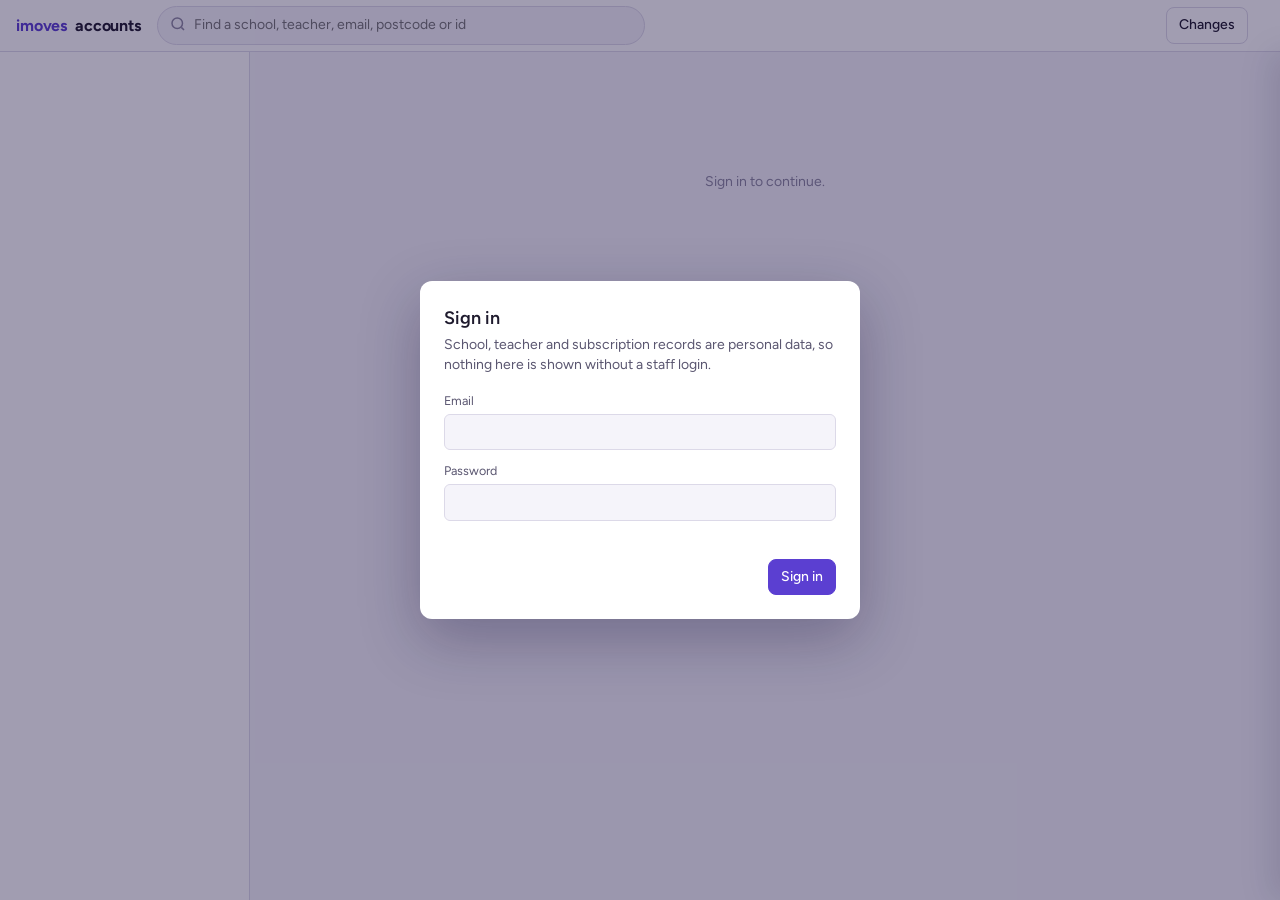
<file: accounts/index.html>
<!doctype html>
<html lang="en-GB">
<head>
<meta charset="utf-8">
<meta name="viewport" content="width=device-width, initial-scale=1">
<title>imoves accounts</title>
<!-- accounts PoC page v0.2 -->
<link rel="preconnect" href="https://fonts.googleapis.com">
<link href="https://fonts.googleapis.com/css2?family=Figtree:ital,wght@0,400;0,500;0,600;0,700;1,400&display=swap" rel="stylesheet">
<style>
:root {
  --bg: #f5f4fa; --surface: #ffffff; --surface-2: #eeedf5; --ink: #1f1b2e; --ink-2: #5a5670; --ink-3: #8c88a0;
  --line: #dcd9e8; --line-2: #ebe9f3; --accent: #5b3fd1; --accent-ink: #ffffff; --accent-soft: #ece7fb;
  --live: #1e8e5a; --live-soft: #e3f4ea; --hidden: #8c88a0; --hidden-soft: #ededf1; --pending: #c47a12; --pending-soft: #fbefd9;
  --danger: #b42a3a; --danger-soft: #fbe5e8; --info: #1f6fb2; --info-soft: #e3eefa; --radius: 8px; --nav-w: 250px;
  font-family: 'Figtree', system-ui, sans-serif; font-size: 14px; line-height: 1.45; color: var(--ink);
  font-feature-settings: 'tnum' 1;
}
@media (prefers-color-scheme: dark) { :root:not([data-theme="light"]) {
  --bg: #16141f; --surface: #1f1c2b; --surface-2: #272336; --ink: #ecebf3; --ink-2: #b7b3c8; --ink-3: #847f9a;
  --line: #342f48; --line-2: #2a2639; --accent: #9c86f0; --accent-ink: #16141f; --accent-soft: #2d2747;
  --live: #4dc48a; --live-soft: #173426; --hidden: #847f9a; --hidden-soft: #2a2639; --pending: #e4a43c; --pending-soft: #3d2d14;
  --danger: #e8707d; --danger-soft: #3b1b21; --info: #6ea8e6; --info-soft: #1b2c40;
}}
:root[data-theme="dark"] {
  --bg: #16141f; --surface: #1f1c2b; --surface-2: #272336; --ink: #ecebf3; --ink-2: #b7b3c8; --ink-3: #847f9a;
  --line: #342f48; --line-2: #2a2639; --accent: #9c86f0; --accent-ink: #16141f; --accent-soft: #2d2747;
  --live: #4dc48a; --live-soft: #173426; --hidden: #847f9a; --hidden-soft: #2a2639; --pending: #e4a43c; --pending-soft: #3d2d14;
  --danger: #e8707d; --danger-soft: #3b1b21; --info: #6ea8e6; --info-soft: #1b2c40;
}
* { box-sizing: border-box; }
[hidden] { display: none !important; }
html, body { margin: 0; height: 100%; background: var(--bg); color: var(--ink); }
body { display: grid; grid-template-rows: 52px 1fr; height: 100vh; overflow: hidden; }
button, input, select, textarea { font: inherit; color: inherit; }
a { color: var(--accent); }
h1, h2, h3, h4 { margin: 0; font-weight: 600; }
.muted { color: var(--ink-3); }
.small { font-size: 12.5px; }
.right { text-align: right; }
.nowrap { white-space: nowrap; }

header { display: flex; align-items: center; gap: 16px; padding: 0 16px; background: var(--surface); border-bottom: 1px solid var(--line); }
header .brand { font-weight: 700; font-size: 16px; letter-spacing: -0.01em; display: flex; align-items: center; gap: 8px; }
header .brand span { color: var(--accent); }
header .search { flex: 1; max-width: 560px; position: relative; }
header .search input { width: 100%; padding: 8px 12px 8px 36px; border: 1px solid var(--line); border-radius: 999px; background: var(--bg); }
header .search svg { position: absolute; left: 12px; top: 9px; width: 18px; height: 18px; color: var(--ink-3); }
header .search .results { position: absolute; top: 40px; left: 0; right: 0; background: var(--surface); border: 1px solid var(--line); border-radius: var(--radius); box-shadow: 0 10px 30px rgba(20,10,60,.15); max-height: 460px; overflow: auto; z-index: 30; display: none; }
header .search .results.open { display: block; }
header .search .results button { display: flex; gap: 10px; align-items: center; width: 100%; text-align: left; padding: 8px 12px; border: 0; background: none; cursor: pointer; }
header .search .results button:hover, header .search .results button:focus { background: var(--accent-soft); outline: none; }
header .search .results .kind { font-size: 11px; color: var(--ink-3); width: 46px; flex: none; text-transform: uppercase; letter-spacing: .04em; }
header .search .results .t { flex: 1; min-width: 0; overflow: hidden; text-overflow: ellipsis; white-space: nowrap; }
header .search .results .t span { color: var(--ink-3); font-size: 12.5px; }
header .search .results .hd { padding: 8px 12px 2px; font-size: 11px; color: var(--ink-3); text-transform: uppercase; letter-spacing: .04em; }
header .spacer { flex: 1; }
header .who { font-size: 13px; color: var(--ink-2); }

.btn { display: inline-flex; align-items: center; gap: 6px; padding: 7px 12px; border-radius: var(--radius); border: 1px solid var(--line); background: var(--surface); cursor: pointer; font-weight: 500; white-space: nowrap; }
.btn:hover { background: var(--surface-2); }
.btn:focus-visible { outline: 2px solid var(--accent); outline-offset: 2px; }
.btn.primary { background: var(--accent); color: var(--accent-ink); border-color: var(--accent); }
.btn.primary:hover { filter: brightness(1.08); }
.btn:disabled { opacity: .45; cursor: default; filter: none; }
.btn.danger { color: var(--danger); }
.btn.quiet { border-color: transparent; background: none; }
.btn.quiet:hover { background: var(--surface-2); }
.btn.sm { padding: 4px 9px; font-size: 12.5px; }
.pill { display: inline-flex; align-items: center; gap: 5px; padding: 2px 8px; border-radius: 999px; font-size: 12px; font-weight: 600; white-space: nowrap; }
.pill.live { background: var(--live-soft); color: var(--live); }
.pill.hidden { background: var(--hidden-soft); color: var(--hidden); }
.pill.pending { background: var(--pending-soft); color: var(--pending); }
.pill.new, .pill.accent { background: var(--accent-soft); color: var(--accent); }
.pill.danger { background: var(--danger-soft); color: var(--danger); }
.pill.info { background: var(--info-soft); color: var(--info); }
.pill .dot { width: 7px; height: 7px; border-radius: 50%; background: currentColor; }

main { display: grid; grid-template-columns: var(--nav-w) 1fr; min-height: 0; }
nav { background: var(--surface); border-right: 1px solid var(--line); min-height: 0; overflow: auto; padding: 10px 8px 24px; }
nav .sec { padding: 12px 8px 4px; font-size: 11px; color: var(--ink-3); text-transform: uppercase; letter-spacing: .05em; }
nav button.item { width: 100%; text-align: left; border: 0; background: none; padding: 7px 10px; border-radius: 6px; cursor: pointer; display: flex; gap: 8px; align-items: center; font-weight: 500; }
nav button.item:hover { background: var(--surface-2); }
nav button.item.active { background: var(--accent-soft); color: var(--accent); font-weight: 600; }
nav button.item .count { margin-left: auto; color: var(--ink-3); font-size: 12px; font-weight: 500; }
nav button.item.active .count { color: var(--accent); }
nav button.item svg { width: 16px; height: 16px; flex: none; color: var(--ink-3); }
nav button.item.active svg { color: var(--accent); }

section.page { overflow: auto; padding: 0 0 80px; }
.crumbs { position: sticky; top: 0; z-index: 5; background: var(--bg); padding: 12px 24px 8px; display: flex; align-items: center; gap: 6px; font-size: 13px; color: var(--ink-2); flex-wrap: wrap; }
.crumbs button { border: 0; background: none; padding: 2px 4px; cursor: pointer; color: var(--accent); font-weight: 500; }
.crumbs .sep { color: var(--ink-3); }
.crumbs .cur { font-weight: 600; color: var(--ink); }
.phead { position: sticky; top: 38px; z-index: 5; background: var(--bg); padding: 4px 24px 12px; display: flex; align-items: center; gap: 10px; border-bottom: 1px solid var(--line); flex-wrap: wrap; }
.phead h1 { font-size: 20px; letter-spacing: -0.01em; min-width: 0; overflow: hidden; text-overflow: ellipsis; white-space: nowrap; }
.phead .id { color: var(--ink-3); font-weight: 400; font-size: 14px; margin-left: 8px; }
.phead .spacer { flex: 1; }
.panel { background: var(--surface); border: 1px solid var(--line); border-radius: 10px; margin: 16px 24px 0; }
.panel > h3 { padding: 12px 16px 0; font-size: 14px; display: flex; align-items: center; gap: 10px; }
.panel > h3 .spacer { flex: 1; }
.panel .body { padding: 12px 16px 16px; }
.panel .body.tight { padding: 4px 0 8px; }
.grid { display: grid; grid-template-columns: repeat(auto-fit, minmax(220px, 1fr)); gap: 12px 20px; }
.grid .span { grid-column: 1 / -1; }
.field label { display: block; font-size: 12.5px; color: var(--ink-2); margin-bottom: 4px; }
.field input[type=text], .field input[type=number], .field input[type=date], .field input[type=email], .field input[type=password], .field select, .field textarea { width: 100%; padding: 7px 10px; border: 1px solid var(--line); border-radius: 6px; background: var(--bg); }
.field textarea { min-height: 72px; resize: vertical; }
.field input:focus, .field select:focus, .field textarea:focus { outline: 2px solid var(--accent); outline-offset: -1px; border-color: transparent; }
.field.dirty label::after { content: ' • unsaved'; color: var(--pending); }
.field .ro { padding: 7px 0; color: var(--ink); }
.check { display: inline-flex; align-items: center; gap: 6px; margin: 4px 14px 4px 0; cursor: pointer; }
.check input { width: 15px; height: 15px; accent-color: var(--accent); }
.help { font-size: 12px; color: var(--ink-3); margin-top: 4px; }

table.list { width: 100%; border-collapse: collapse; font-size: 13.5px; }
table.list th { text-align: left; font-size: 11.5px; color: var(--ink-3); font-weight: 600; text-transform: uppercase; letter-spacing: .04em; padding: 8px 10px; border-bottom: 1px solid var(--line); white-space: nowrap; }
table.list td { padding: 8px 10px; border-bottom: 1px solid var(--line-2); vertical-align: middle; }
table.list tr:last-child td { border-bottom: 0; }
table.list tr.click { cursor: pointer; }
table.list tr.click:hover td { background: var(--surface-2); }
table.list td .sub { font-size: 12px; color: var(--ink-3); }
table.list .acts { display: flex; gap: 4px; justify-content: flex-end; flex-wrap: wrap; }
table.list td.num, table.list th.num { text-align: right; }
.empty { padding: 24px 12px; color: var(--ink-3); text-align: center; }

.cards { display: grid; grid-template-columns: repeat(auto-fit, minmax(260px, 1fr)); gap: 16px; margin: 16px 24px 0; }
.card { background: var(--surface); border: 1px solid var(--line); border-radius: 10px; padding: 14px 16px; display: flex; flex-direction: column; gap: 6px; cursor: pointer; }
.card:hover { border-color: var(--accent); }
.card .n { font-size: 28px; font-weight: 700; letter-spacing: -0.02em; line-height: 1.1; }
.card .l { font-weight: 600; }
.card .d { font-size: 12.5px; color: var(--ink-3); }
.card.warn .n { color: var(--pending); }
.card.bad .n { color: var(--danger); }
.card.good .n { color: var(--live); }
.stats { display: grid; grid-template-columns: repeat(auto-fit, minmax(140px, 1fr)); gap: 12px; }
.stat .v { font-size: 20px; font-weight: 700; letter-spacing: -0.02em; }
.stat .k { font-size: 12px; color: var(--ink-3); }

.listtools { display: flex; gap: 8px; align-items: center; padding: 12px 24px 0; flex-wrap: wrap; }
.listtools input[type=search], .listtools select { padding: 7px 10px; border: 1px solid var(--line); border-radius: 6px; background: var(--surface); }
.listtools input[type=search] { min-width: 280px; }
.listtools .spacer { flex: 1; }

.note { padding: 10px 0; border-bottom: 1px solid var(--line-2); }
.note:last-child { border-bottom: 0; }
.note .top { display: flex; gap: 8px; align-items: baseline; font-size: 12.5px; color: var(--ink-3); flex-wrap: wrap; }
.note .top b { color: var(--ink); }
.note .body { margin-top: 3px; white-space: pre-wrap; }
.note .fu { margin-top: 5px; display: flex; gap: 8px; align-items: center; flex-wrap: wrap; font-size: 12.5px; }

.tabs { position: sticky; top: 0; z-index: 4; display: flex; gap: 2px; padding: 14px 24px 0; margin-top: 4px; background: var(--bg); border-bottom: 1px solid var(--line); overflow-x: auto; }
.tabs button { border: 0; background: none; padding: 8px 14px 10px; cursor: pointer; font-weight: 500; color: var(--ink-2); border-bottom: 2px solid transparent; margin-bottom: -1px; display: inline-flex; gap: 7px; align-items: center; white-space: nowrap; border-radius: 6px 6px 0 0; }
.tabs button:hover { background: var(--surface-2); color: var(--ink); }
.tabs button.active { color: var(--accent); border-bottom-color: var(--accent); font-weight: 600; }
.tabs button:focus-visible { outline: 2px solid var(--accent); outline-offset: -2px; }
.tabs button .n { font-size: 11.5px; font-weight: 600; background: var(--surface-2); color: var(--ink-2); border-radius: 999px; padding: 1px 7px; }
.tabs button.active .n { background: var(--accent-soft); color: var(--accent); }
.pane > .panel:first-child { margin-top: 16px; }

.drawer { position: fixed; top: 52px; right: 0; bottom: 0; width: 440px; max-width: 100%; background: var(--surface); border-left: 1px solid var(--line); box-shadow: -10px 0 30px rgba(20,10,60,.12); transform: translateX(100%); transition: transform .2s; z-index: 20; display: grid; grid-template-rows: auto 1fr; }
.drawer.open { transform: none; }
@media (prefers-reduced-motion: reduce) { .drawer { transition: none; } }
.drawer .head { display: flex; align-items: center; gap: 10px; padding: 14px 16px; border-bottom: 1px solid var(--line); }
.drawer .head h2 { font-size: 15px; flex: 1; }
.drawer .items { overflow: auto; padding: 8px 16px 24px; }
.change { padding: 10px 0; border-bottom: 1px solid var(--line-2); font-size: 13px; }
.change .top { display: flex; gap: 8px; align-items: baseline; }
.change .top .when { color: var(--ink-3); font-size: 12px; margin-left: auto; white-space: nowrap; }
.change .what { color: var(--ink-2); margin-top: 2px; }
.change .diff { margin-top: 4px; font-size: 12.5px; }
.change .diff div { display: flex; gap: 6px; }
.change .diff .k { color: var(--ink-3); min-width: 120px; }
.change .diff .o { color: var(--danger); text-decoration: line-through; }
.change .diff .n { color: var(--live); }

.modal { position: fixed; inset: 0; background: rgba(20,10,60,.4); display: none; place-items: center; z-index: 40; padding: 16px; }
.modal.open { display: grid; }
.modal .box { background: var(--surface); border-radius: 12px; width: min(680px, 100%); max-height: 92vh; display: grid; grid-template-rows: auto 1fr auto; overflow: hidden; box-shadow: 0 20px 60px rgba(20,10,60,.3); }
.modal .box.narrow { width: min(440px, 100%); }
.modal .mhead { padding: 14px 18px; border-bottom: 1px solid var(--line); display: flex; align-items: center; gap: 10px; }
.modal .mhead h2 { font-size: 16px; flex: 1; }
.modal .mbody { overflow: auto; padding: 14px 18px; }
.modal .mfoot { padding: 12px 18px; border-top: 1px solid var(--line); display: flex; gap: 8px; justify-content: flex-end; align-items: center; }
.modal .mfoot .err { color: var(--danger); font-size: 12.5px; margin-right: auto; }
.pick { display: flex; gap: 12px; align-items: center; width: 100%; text-align: left; padding: 8px; border: 0; background: none; border-radius: 8px; cursor: pointer; }
.pick:hover, .pick:focus { background: var(--accent-soft); outline: none; }
.pick .meta { min-width: 0; flex: 1; }
.pick .meta b { display: block; overflow: hidden; text-overflow: ellipsis; white-space: nowrap; }
.pick .meta span { font-size: 12px; color: var(--ink-3); }

#toast { position: fixed; left: 50%; bottom: 24px; transform: translateX(-50%) translateY(20px); background: var(--ink); color: var(--bg); padding: 9px 16px; border-radius: 999px; font-size: 13px; opacity: 0; transition: opacity .15s, transform .15s; z-index: 50; pointer-events: none; }
#toast.show { opacity: 1; transform: translateX(-50%); }
#toast.err { background: var(--danger); color: #fff; }

#login .box { padding: 24px; display: block; }
#login h2 { font-size: 18px; margin-bottom: 4px; }
#login p { color: var(--ink-2); margin: 0 0 16px; }
#login .field { margin-bottom: 12px; }

@media (max-width: 900px) {
  main { grid-template-columns: 1fr; grid-template-rows: auto 1fr; }
  nav { border-right: 0; border-bottom: 1px solid var(--line); max-height: 40vh; }
  :root { --nav-w: 100%; }
  .phead { top: 0; }
  .crumbs { position: static; }
}
</style>
</head>
<body>
<header>
  <div class="brand"><span>imoves</span> accounts</div>
  <div class="search">
    <svg viewBox="0 0 24 24" fill="none" stroke="currentColor" stroke-width="2"><circle cx="11" cy="11" r="7"/><path d="m20 20-3.5-3.5"/></svg>
    <input id="q" type="search" placeholder="Find a school, teacher, email, postcode or id" autocomplete="off" aria-label="Find a school or user">
    <div class="results" id="qres" role="listbox"></div>
  </div>
  <div class="spacer"></div>
  <button class="btn" id="changesBtn">Changes <span class="pill pending" id="pendingCount" hidden>0</span></button>
  <span class="who" id="who"></span>
  <button class="btn quiet sm" id="signout" hidden>Sign out</button>
</header>

<main>
  <nav id="nav"></nav>
  <section class="page" id="page"><div class="empty" style="padding-top:120px">Sign in to continue.</div></section>
</main>

<aside class="drawer" id="drawer" aria-label="Recent changes">
  <div class="head"><h2>Recent changes</h2><span class="small muted" id="drawerNote"></span><button class="btn quiet sm" id="drawerClose">Close</button></div>
  <div class="items" id="changes"></div>
</aside>

<div class="modal" id="form" role="dialog" aria-modal="true">
  <div class="box">
    <div class="mhead"><h2 id="formTitle"></h2><button class="btn quiet sm" data-close>Close</button></div>
    <div class="mbody" id="formBody"></div>
    <div class="mfoot"><span class="err" id="formErr"></span><button class="btn" data-close>Cancel</button><button class="btn primary" id="formOk">Save</button></div>
  </div>
</div>

<div class="modal" id="picker" role="dialog" aria-modal="true">
  <div class="box narrow">
    <div class="mhead"><h2 id="pickerTitle">Choose</h2><button class="btn quiet sm" data-close>Close</button></div>
    <div class="mbody" style="padding-top:10px"><input id="pickerQ" type="search" placeholder="Search" autocomplete="off" style="width:100%;padding:7px 10px;border:1px solid var(--line);border-radius:6px;background:var(--bg);margin-bottom:8px"><div id="pickerBody"></div></div>
    <div class="mfoot"><span class="small muted" id="pickerCount" style="margin-right:auto"></span></div>
  </div>
</div>

<div class="modal" id="login" role="dialog" aria-modal="true">
  <div class="box narrow">
    <h2>Sign in</h2>
    <p>School, teacher and subscription records are personal data, so nothing here is shown without a staff login.</p>
    <div class="field"><label>Email</label><input type="text" id="loginEmail" autocomplete="username"></div>
    <div class="field"><label>Password</label><input type="password" id="loginPass" autocomplete="current-password"></div>
    <div class="help" id="loginErr" style="color:var(--danger);min-height:18px"></div>
    <div style="display:flex;gap:8px;justify-content:flex-end;margin-top:8px"><button class="btn primary" id="loginGo">Sign in</button></div>
  </div>
</div>

<div id="toast" role="status"></div>

<script>
// ------------------------------------------------------------------------------------------
// Configuration: the imoves-poc Supabase project. The publishable key alone cannot read any
// of the account tables (RLS allows signed-in staff only); a staff JWT is added on sign-in.
// ------------------------------------------------------------------------------------------
const CONFIG = { url: 'https://oscnzixjjganyzjppqqb.supabase.co', anonKey: 'sb_publishable_5XkVClKKeE1nbm1lRAqB5w_TAgaRNVE', restPath: '/rest/v1', authPath: '/auth/v1' };
{
  const p = new URLSearchParams(location.search);
  let dev = null; try { dev = p.get('api') || localStorage.getItem('acc.devApi'); } catch (e) {}
  if (dev) {
    CONFIG.url = dev; CONFIG.anonKey = ''; CONFIG.restPath = '';
    try { localStorage.setItem('acc.devApi', dev); CONFIG.devToken = p.get('token') || localStorage.getItem('acc.devToken') || ''; if (p.get('token')) localStorage.setItem('acc.devToken', p.get('token')); } catch (e) { CONFIG.devToken = p.get('token') || ''; }
  }
}
const VAT = 0.2;
const AGES = ['4-5', '5-6', '6-7', '7-8', '8-9', '9-10', '10-11'];
const ROLES = ['Head Teacher', 'Assistant Head Teacher', 'Deputy Head Teacher', 'PE Lead', 'Teacher', 'Teaching Assistant', 'KS1 Coordinator', 'KS2 Coordinator', 'Literacy Coordinator', 'Maths Coordinator', 'Office / Admin', 'Other'];
const PURPOSES = ['Sales Opportunity', 'Hot Lead', 'Account Setup', 'Low Usage', 'Nurture', 'Renewal Due', 'Potential Ambassador', 'Chase Renewal Details'];
const CANCEL_REASONS = ['Availability of budget', 'Value for money', 'Quality of resources', 'Variety or resources', 'Usability of the platform', 'Not being used', 'Using a competitor product', 'Something else'];
const ICONS = {
  today: '<svg viewBox="0 0 24 24" fill="none" stroke="currentColor" stroke-width="2"><rect x="3" y="5" width="18" height="16" rx="2"/><path d="M3 10h18M8 3v4M16 3v4"/></svg>',
  school: '<svg viewBox="0 0 24 24" fill="none" stroke="currentColor" stroke-width="2"><path d="M3 21h18M5 21V10l7-5 7 5v11M9 21v-6h6v6"/></svg>',
  user: '<svg viewBox="0 0 24 24" fill="none" stroke="currentColor" stroke-width="2"><circle cx="12" cy="8" r="4"/><path d="M4 21a8 8 0 0 1 16 0"/></svg>',
  sub: '<svg viewBox="0 0 24 24" fill="none" stroke="currentColor" stroke-width="2"><rect x="3" y="6" width="18" height="12" rx="2"/><path d="M3 10h18"/></svg>',
  pkg: '<svg viewBox="0 0 24 24" fill="none" stroke="currentColor" stroke-width="2"><path d="M12 3 3 7.5 12 12l9-4.5zM3 7.5V16l9 4.5 9-4.5V7.5M12 12v8.5"/></svg>',
  note: '<svg viewBox="0 0 24 24" fill="none" stroke="currentColor" stroke-width="2"><path d="M5 4h14v16H5zM8 9h8M8 13h6"/></svg>',
};

// ------------------------------------------------------------------------------------------
// Data access: PostgREST through the Supabase REST gateway. Every call carries the staff JWT.
// ------------------------------------------------------------------------------------------
const session = { token: null, email: null };
function headers() {
  const h = { 'Content-Type': 'application/json' };
  if (CONFIG.anonKey) h.apikey = CONFIG.anonKey;
  const t = session.token || CONFIG.devToken || '';
  if (t) h.Authorization = `Bearer ${t}`;
  return h;
}
async function api(method, path, body, prefer) {
  const h = headers();
  if (prefer) h.Prefer = prefer;
  const r = await fetch(`${CONFIG.url}${CONFIG.restPath}/${path}`, { method, headers: h, body: body === undefined ? undefined : JSON.stringify(body) });
  if (!r.ok) {
    let msg = `${r.status}`;
    try { const j = await r.json(); msg = j.message || j.hint || j.error_description || JSON.stringify(j); } catch (e) {}
    if (r.status === 401 || /JWT expired/i.test(msg)) { session.token = null; renderWho(); $('#login').classList.add('open'); }
    throw new Error(msg);
  }
  if (r.status === 204) return null;
  const text = await r.text();
  return text ? JSON.parse(text) : null;
}
const get = path => api('GET', path);
async function count(path) {
  const h = { ...headers(), Prefer: 'count=exact', Range: '0-0', 'Range-Unit': 'items' };
  const r = await fetch(`${CONFIG.url}${CONFIG.restPath}/${path}`, { headers: h });
  if (!r.ok && r.status !== 206) return null;
  const cr = r.headers.get('content-range') || '';
  const m = cr.match(/\/(\d+)/); return m ? Number(m[1]) : null;
}
const insert = (table, row) => api('POST', table, row, 'return=representation').then(r => r[0]);
const update = (table, id, patch) => api('PATCH', `${table}?id=eq.${id}`, patch, 'return=representation').then(r => r[0]);
const rpc = (fn, args) => api('POST', `rpc/${fn}`, args);
const enc = encodeURIComponent;
const like = q => `*${q.replace(/[%*,()]/g, ' ').trim()}*`;

const $ = (sel, root = document) => root.querySelector(sel);
const $$ = (sel, root = document) => [...root.querySelectorAll(sel)];
const esc = s => String(s ?? '').replace(/[&<>"']/g, c => ({ '&': '&amp;', '<': '&lt;', '>': '&gt;', '"': '&quot;', "'": '&#39;' }[c]));
const pad2 = n => String(n).padStart(2, '0');
const isoLocal = d => `${d.getFullYear()}-${pad2(d.getMonth() + 1)}-${pad2(d.getDate())}`;   // never via toISOString (UTC shifts the date in BST)
const today = () => isoLocal(new Date());
const fmtD = v => v ? new Date(v + (v.length === 10 ? 'T00:00:00' : '')).toLocaleDateString('en-GB', { day: 'numeric', month: 'short', year: 'numeric' }) : '';
const fmtDT = v => v ? new Date(v).toLocaleString('en-GB', { day: 'numeric', month: 'short', year: 'numeric', hour: '2-digit', minute: '2-digit' }) : '';
const ago = v => { if (!v) return 'never'; const d = Math.round((Date.now() - new Date(v)) / 86400000); return d <= 0 ? 'today' : d === 1 ? 'yesterday' : d < 60 ? `${d} days ago` : d < 730 ? `${Math.round(d / 30)} months ago` : `${Math.round(d / 365)} years ago`; };
const gbp = v => (v === null || v === undefined || v === '') ? '' : new Intl.NumberFormat('en-GB', { style: 'currency', currency: 'GBP' }).format(v);
const addDays = (iso, n) => { const d = new Date(iso + 'T00:00:00'); d.setDate(d.getDate() + n); return isoLocal(d); };
const addMonths = (iso, n) => { const d = new Date(iso + 'T00:00:00'); d.setMonth(d.getMonth() + n); return isoLocal(d); };
const name = u => [u.first_name, u.last_name].filter(Boolean).join(' ') || u.email || `User ${u.id}`;
let toastTimer;
function toast(msg, err) { const t = $('#toast'); t.textContent = msg; t.className = 'show' + (err ? ' err' : ''); clearTimeout(toastTimer); toastTimer = setTimeout(() => t.className = '', err ? 5000 : 2200); }
function explainError(e) { const m = e.message || String(e); if (/JWT|jwt|permission denied|row-level security|401|403/.test(m)) return 'Your sign-in has expired. Sign in again and retry.'; return m; }

// ------------------------------------------------------------------------------------------
// Auth
// ------------------------------------------------------------------------------------------
function decodeJwt(t) { try { return JSON.parse(atob(t.split('.')[1].replace(/-/g, '+').replace(/_/g, '/'))); } catch (e) { return null; } }
function signedIn() { return !!(session.token || CONFIG.devToken); }
function renderWho() {
  const who = $('#who');
  if (session.token) { who.textContent = session.email; $('#signout').hidden = false; }
  else if (CONFIG.devToken) { const c = decodeJwt(CONFIG.devToken); who.textContent = (c && c.email ? c.email : 'local') + ' (dev)'; $('#signout').hidden = true; }
  else { who.textContent = ''; $('#signout').hidden = true; }
}
async function restoreSession() {
  try {
    const raw = localStorage.getItem('acc.session'); if (!raw) return;
    const s = JSON.parse(raw); const c = decodeJwt(s.token);
    if (c && c.exp * 1000 > Date.now() + 60000) { session.token = s.token; session.email = s.email; }
    else if (s.refresh) await refreshSession(s.refresh);
  } catch (e) {}
}
async function refreshSession(refresh) {
  const r = await fetch(`${CONFIG.url}${CONFIG.authPath}/token?grant_type=refresh_token`, { method: 'POST', headers: { apikey: CONFIG.anonKey, 'Content-Type': 'application/json' }, body: JSON.stringify({ refresh_token: refresh }) });
  if (!r.ok) return;
  const j = await r.json(); session.token = j.access_token; session.email = j.user.email;
  localStorage.setItem('acc.session', JSON.stringify({ token: j.access_token, refresh: j.refresh_token, email: j.user.email }));
}
$('#loginGo').onclick = async () => {
  $('#loginErr').textContent = '';
  try {
    const r = await fetch(`${CONFIG.url}${CONFIG.authPath}/token?grant_type=password`, { method: 'POST', headers: { apikey: CONFIG.anonKey, 'Content-Type': 'application/json' }, body: JSON.stringify({ email: $('#loginEmail').value.trim(), password: $('#loginPass').value }) });
    const j = await r.json();
    if (!r.ok) throw new Error(j.error_description || j.msg || j.message || 'Sign-in failed');
    session.token = j.access_token; session.email = j.user.email;
    localStorage.setItem('acc.session', JSON.stringify({ token: j.access_token, refresh: j.refresh_token, email: j.user.email }));
    $('#login').classList.remove('open'); renderWho(); toast(`Signed in as ${session.email}`); start();
  } catch (e) { $('#loginErr').textContent = e.message; }
};
$('#loginPass').addEventListener('keydown', e => { if (e.key === 'Enter') $('#loginGo').click(); });
$('#signout').onclick = () => { session.token = null; session.email = null; localStorage.removeItem('acc.session'); renderWho(); $('#page').innerHTML = '<div class="empty" style="padding-top:120px">Signed out.</div>'; $('#nav').innerHTML = ''; $('#login').classList.add('open'); };
$$('.modal [data-close]').forEach(b => b.onclick = () => b.closest('.modal').classList.remove('open'));
const actor = () => session.email || (CONFIG.devToken && (decodeJwt(CONFIG.devToken) || {}).email) || 'staff';

// ------------------------------------------------------------------------------------------
// Generic form modal: fields -> values
// ------------------------------------------------------------------------------------------
function fieldHtml(f, v) {
  const val = v ?? f.value ?? '';
  const cls = 'field' + (f.span ? ' span' : '');
  if (f.type === 'checkbox') return `<label class="check" style="margin-top:22px"><input type="checkbox" name="${f.name}" ${val ? 'checked' : ''}> ${esc(f.label)}</label>`;
  if (f.type === 'select') return `<div class="${cls}"><label>${esc(f.label)}</label><select name="${f.name}">${(f.options || []).map(o => { const [ov, ol] = Array.isArray(o) ? o : [o, o]; return `<option value="${esc(ov)}" ${String(ov) === String(val) ? 'selected' : ''}>${esc(ol)}</option>`; }).join('')}</select>${f.help ? `<div class="help">${esc(f.help)}</div>` : ''}</div>`;
  if (f.type === 'textarea') return `<div class="${cls}"><label>${esc(f.label)}</label><textarea name="${f.name}">${esc(val)}</textarea>${f.help ? `<div class="help">${esc(f.help)}</div>` : ''}</div>`;
  if (f.type === 'checks') return `<div class="${cls}"><label>${esc(f.label)}</label>${f.options.map(o => `<label class="check"><input type="checkbox" name="${f.name}" value="${esc(o)}" ${(val || []).includes(o) ? 'checked' : ''}> ${esc(o)}</label>`).join('')}</div>`;
  if (f.type === 'static') return `<div class="${cls}"><label>${esc(f.label)}</label><div class="ro">${f.html || esc(val)}</div></div>`;
  return `<div class="${cls}"><label>${esc(f.label)}</label><input type="${f.type || 'text'}" name="${f.name}" value="${esc(val)}" ${f.step ? `step="${f.step}"` : ''} ${f.placeholder ? `placeholder="${esc(f.placeholder)}"` : ''} autocomplete="off">${f.help ? `<div class="help">${esc(f.help)}</div>` : ''}</div>`;
}
function readForm(root, fields) {
  const out = {};
  for (const f of fields) {
    if (f.type === 'static') continue;
    if (f.type === 'checkbox') { out[f.name] = $(`[name="${f.name}"]`, root).checked; continue; }
    if (f.type === 'checks') { out[f.name] = $$(`[name="${f.name}"]:checked`, root).map(x => x.value); continue; }
    const el = $(`[name="${f.name}"]`, root); let v = el.value;
    if (f.type === 'number') v = v === '' ? null : Number(v);
    else if (v === '') v = null;
    out[f.name] = v;
  }
  return out;
}
// Opens the form modal. onSave(values, root) may throw to keep the modal open. onChange lets a field react.
function formDialog({ title, fields, values = {}, okLabel = 'Save', onSave, onChange, intro }) {
  return new Promise(res => {
    const m = $('#form'), body = $('#formBody'), err = $('#formErr');
    $('#formTitle').textContent = title; $('#formOk').textContent = okLabel; err.textContent = '';
    body.innerHTML = (intro ? `<p class="small" style="margin:0 0 12px;color:var(--ink-2)">${intro}</p>` : '') + `<div class="grid">${fields.map(f => fieldHtml(f, values[f.name])).join('')}</div>`;
    m.classList.add('open');
    const first = $('input:not([type=checkbox]),select,textarea', body); if (first) setTimeout(() => first.focus(), 50);
    if (onChange) body.oninput = e => onChange(e.target.name, readForm(body, fields), body);
    const done = v => { m.classList.remove('open'); $('#formOk').onclick = null; body.oninput = null; res(v); };
    $('#formOk').onclick = async () => {
      const vals = readForm(body, fields); err.textContent = ''; $('#formOk').disabled = true;
      try { const r = onSave ? await onSave(vals, body) : vals; done(r === undefined ? vals : r); }
      catch (e) { err.textContent = explainError(e); }
      finally { $('#formOk').disabled = false; }
    };
    $$('[data-close]', m).forEach(b => b.onclick = () => done(null));
  });
}
function confirmDialog(title, html, okLabel = 'Continue', danger = false) {
  return formDialog({ title, fields: [{ type: 'static', name: '_', label: '', html }], okLabel }).then(v => !!v);
}
// Picker modal: search a table, choose one row.
function pickDialog({ title, search, render }) {
  return new Promise(res => {
    const m = $('#picker'), body = $('#pickerBody'), q = $('#pickerQ');
    $('#pickerTitle').textContent = title; body.innerHTML = ''; q.value = ''; $('#pickerCount').textContent = '';
    m.classList.add('open'); setTimeout(() => q.focus(), 50);
    const done = v => { m.classList.remove('open'); q.oninput = null; res(v); };
    let t;
    const run = async () => {
      const rows = await search(q.value.trim());
      body.innerHTML = rows.map((r, k) => `<button class="pick" data-k="${k}">${render(r)}</button>`).join('') || '<div class="empty">No matches</div>';
      $('#pickerCount').textContent = rows.length ? `${rows.length} shown` : '';
      $$('.pick', body).forEach(b => b.onclick = () => done(rows[Number(b.dataset.k)]));
    };
    q.oninput = () => { clearTimeout(t); t = setTimeout(run, 250); };
    run();
    $$('[data-close]', m).forEach(b => b.onclick = () => done(null));
  });
}

// ------------------------------------------------------------------------------------------
// Routing and shell
// ------------------------------------------------------------------------------------------
const S = { packages: [], countries: [], route: null, counts: {} };
function go(hash) { location.hash = hash; }
window.addEventListener('hashchange', () => route());
async function start() {
  if (!signedIn()) { $('#login').classList.add('open'); return; }
  try {
    [S.packages, S.countries] = await Promise.all([
      get('packages?select=*&order=is_live.desc,kind.asc,display_name.asc'),
      get('countries?select=id,name,is_live&order=name.asc'),
    ]);
  } catch (e) { toast(explainError(e), true); return; }
  refreshCounts(); route(); loadPending();
}
async function refreshCounts() {
  const t = today();
  const [renewals, pending, followups, overdue] = await Promise.all([
    count(`renewals_due?select=id&days_left=lte.60&renewed=is.false&do_not_renew=is.false`),
    count(`users?select=id&membership_state=eq.requested&deleted_at=is.null`),
    count(`follow_ups_due?select=id&follow_up_date=lte.${t}`),
    count(`invoices?select=id&xero_status=eq.AUTHORISED&xero_amount_due=gt.0&xero_due_date=lt.${t}`),
  ]);
  S.counts = { renewals, pending, followups, overdue };
  renderNav();
}
function renderNav() {
  const r = S.route || {};
  const item = (hash, icon, label, cnt) => `<button class="item ${r.hash === hash ? 'active' : ''}" data-go="${hash}">${ICONS[icon]}<span>${label}</span>${cnt !== undefined && cnt !== null ? `<span class="count">${cnt}</span>` : ''}</button>`;
  $('#nav').innerHTML = `
    <div class="sec">Work</div>
    ${item('#today', 'today', 'Today', (S.counts.renewals || 0) + (S.counts.pending || 0) + (S.counts.followups || 0))}
    ${item('#renewals', 'sub', 'Renewals due', S.counts.renewals)}
    ${item('#pending', 'user', 'Access requests', S.counts.pending)}
    ${item('#followups', 'note', 'Follow-ups', S.counts.followups)}
    ${item('#overdue', 'sub', 'Overdue invoices', S.counts.overdue)}
    <div class="sec">Records</div>
    ${item('#schools', 'school', 'Schools')}
    ${item('#users', 'user', 'Teachers')}
    ${item('#subscriptions', 'sub', 'Subscriptions')}
    ${item('#packages', 'pkg', 'Packages')}`;
  $$('[data-go]', $('#nav')).forEach(b => b.onclick = () => go(b.dataset.go));
}
async function route() {
  if (!signedIn()) return;
  const h = location.hash || '#today';
  const [path, qs] = h.split('?');
  const params = new URLSearchParams(qs || '');
  const m = path.match(/^#(school|user|subscription|package)\/(\d+)$/);
  S.route = { hash: m ? `#${m[1]}s` : path, params };
  renderNav();
  const page = $('#page'); page.scrollTop = 0;
  try {
    if (m && m[1] === 'school') await schoolPage(Number(m[2]));
    else if (m && m[1] === 'user') await userPage(Number(m[2]));
    else if (m && m[1] === 'package') await packagePage(Number(m[2]));
    else if (path === '#schools') await schoolsPage(params);
    else if (path === '#users') await usersPage(params);
    else if (path === '#subscriptions') await subscriptionsPage(params);
    else if (path === '#packages') await packagesPage();
    else if (path === '#renewals') await renewalsPage();
    else if (path === '#pending') await pendingPage();
    else if (path === '#followups') await followupsPage();
    else if (path === '#overdue') await overduePage();
    else await todayPage();
  } catch (e) { page.innerHTML = `<div class="empty" style="padding-top:80px">${esc(explainError(e))}</div>`; }
}
function shell(crumbs, head, body) {
  $('#page').innerHTML = `<div class="crumbs">${crumbs.map((c, k) => (k ? '<span class="sep">›</span>' : '') + (c.hash ? `<button data-go="${c.hash}">${esc(c.label)}</button>` : `<span class="cur">${esc(c.label)}</span>`)).join('')}</div>${head ? `<div class="phead">${head}</div>` : ''}${body}`;
  $$('[data-go]', $('#page')).forEach(b => b.onclick = () => go(b.dataset.go));
}
const pill = (cls, text) => `<span class="pill ${cls}"><span class="dot"></span>${esc(text)}</span>`;
const statusPill = st => ({ live: pill('live', 'Live'), future: pill('info', 'Starts later'), expired: pill('hidden', 'Expired'), ended: pill('hidden', 'Ended'), void: pill('danger', 'Void') }[st] || pill('hidden', st));
const statePill = st => ({ approved: pill('live', 'Approved'), requested: pill('pending', 'Requested'), invited: pill('info', 'Invited'), declined: pill('danger', 'Declined'), removed: pill('hidden', 'Removed'), none: pill('hidden', 'No school') }[st] || pill('hidden', st || 'None'));
const entPill = e => ({ school: pill('live', 'School subscription'), individual: pill('live', 'Individual subscription'), override: pill('accent', 'Staff override'), free: pill('hidden', 'Free content only') }[e] || '');

// ------------------------------------------------------------------------------------------
// Header search
// ------------------------------------------------------------------------------------------
{
  let t;
  const box = $('#qres');
  $('#q').addEventListener('input', () => { clearTimeout(t); t = setTimeout(runSearch, 220); });
  $('#q').addEventListener('keydown', e => { if (e.key === 'Escape') box.classList.remove('open'); if (e.key === 'Enter') { const f = $('button', box); if (f) f.click(); } });
  document.addEventListener('click', e => { if (!e.target.closest('.search')) box.classList.remove('open'); });
  async function runSearch() {
    const q = $('#q').value.trim();
    if (q.length < 2) { box.classList.remove('open'); return; }
    const [schools, users] = await Promise.all([searchSchools(q, 6), searchUsers(q, 8)]);
    if (!schools.length && !users.length) { box.innerHTML = '<div class="empty">No matches</div>'; box.classList.add('open'); return; }
    box.innerHTML = (schools.length ? '<div class="hd">Schools</div>' : '') + schools.map(s => `<button data-go="#school/${s.id}"><span class="kind">School</span><span class="t">${esc(s.name || 'Unnamed school')} <span>${esc([s.town, s.postcode].filter(Boolean).join(', '))} · ${s.members_count} members</span></span>${s.live_until ? pill('live', 'Live') : ''}</button>`).join('')
      + (users.length ? '<div class="hd">Teachers</div>' : '') + users.map(u => `<button data-go="#user/${u.id}"><span class="kind">Teacher</span><span class="t">${esc(name(u))} <span>${esc(u.email || '')}${u.school ? ' · ' + esc(u.school.name) : ''}</span></span>${u.is_admin ? pill('accent', 'Admin') : ''}</button>`).join('');
    box.classList.add('open');
    $$('button', box).forEach(b => b.onclick = () => { box.classList.remove('open'); $('#q').value = ''; go(b.dataset.go); });
  }
}
async function searchSchools(q, limit = 50) {
  if (/^\d+$/.test(q)) return get(`school_summary?select=*&id=eq.${q}`);
  return get(`school_summary?select=*&or=(name.ilike.${enc(like(q))},postcode.ilike.${enc(like(q))})&order=members_count.desc,users_count.desc&limit=${limit}`);
}
async function searchUsers(q, limit = 50) {
  const sel = 'id,first_name,last_name,email,school_id,is_admin,membership_state,entitlement,last_login_at,deleted_at,school:schools(id,name,postcode)';
  if (/^\d+$/.test(q)) return get(`users?select=${sel}&id=eq.${q}`);
  if (q.includes('@') || !q.includes(' ')) return get(`users?select=${sel}&or=(email.ilike.${enc(like(q))},last_name.ilike.${enc(like(q))},first_name.ilike.${enc(like(q))})&order=last_login_at.desc.nullslast&limit=${limit}`);
  const [a, ...rest] = q.split(/\s+/); const b = rest.join(' ');
  return get(`users?select=${sel}&first_name=ilike.${enc(like(a))}&last_name=ilike.${enc(like(b))}&order=last_login_at.desc.nullslast&limit=${limit}`);
}

// ------------------------------------------------------------------------------------------
// Today
// ------------------------------------------------------------------------------------------
async function todayPage() {
  const t = today();
  const [renewals, pending, followups, overdue, signups, expired] = await Promise.all([
    get(`renewals_due?select=*&days_left=lte.60&renewed=is.false&do_not_renew=is.false&order=end_date.asc&limit=12`),
    get(`users?select=id,first_name,last_name,email,created_at,school:schools(id,name,postcode)&membership_state=eq.requested&deleted_at=is.null&order=created_at.desc&limit=12`),
    get(`follow_ups_due?select=*&follow_up_date=lte.${t}&order=follow_up_date.asc&limit=12`),
    get(`invoices?select=id,school_id,xero_invoice_number,xero_total,xero_amount_due,xero_due_date,contact_name,school:schools(name)&xero_status=eq.AUTHORISED&xero_amount_due=gt.0&xero_due_date=lt.${t}&order=xero_due_date.asc&limit=12`),
    count(`users?select=id&created_at=gte.${addDays(t, -7)}`),
    get(`subscriptions?select=id,school_id,end_date,package:packages(display_name),school:schools(name,postcode)&kind=eq.School&status=eq.expired&is_free=is.false&end_date=gte.${addDays(t, -30)}&order=end_date.desc&limit=8`),
  ]);
  const card = (hash, cls, n, l, d) => `<div class="card ${cls}" data-go="${hash}"><div class="n">${n ?? '–'}</div><div class="l">${l}</div><div class="d">${d}</div></div>`;
  shell([{ label: 'Today' }], `<h1>Today</h1><span class="id">${fmtD(t)}</span>`, `
    <div class="cards">
      ${card('#renewals', S.counts.renewals ? 'warn' : 'good', S.counts.renewals, 'Renewals due', 'paid school subscriptions ending in the next 60 days, not yet renewed')}
      ${card('#pending', S.counts.pending ? 'warn' : 'good', S.counts.pending, 'Access requests', 'teachers waiting for a school admin or staff to approve them')}
      ${card('#followups', S.counts.followups ? 'warn' : 'good', S.counts.followups, 'Follow-ups due', 'diary notes due today or earlier')}
      ${card('#overdue', S.counts.overdue ? 'bad' : 'good', S.counts.overdue, 'Overdue invoices', 'Xero invoices past their due date with an amount outstanding')}
      ${card('#users?sort=new', '', signups, 'New sign-ups', 'teacher accounts created in the last 7 days')}
    </div>
    <div class="panel"><h3>Renewals due soonest <span class="spacer"></span><button class="btn sm" data-go="#renewals">All</button></h3><div class="body tight">${renewalsTable(renewals)}</div></div>
    <div class="panel"><h3>Access requests <span class="spacer"></span><button class="btn sm" data-go="#pending">All</button></h3><div class="body tight">${pendingTable(pending)}</div></div>
    <div class="panel"><h3>Follow-ups due <span class="spacer"></span><button class="btn sm" data-go="#followups">All</button></h3><div class="body tight">${followupsTable(followups)}</div></div>
    <div class="panel"><h3>Overdue invoices <span class="spacer"></span><button class="btn sm" data-go="#overdue">All</button></h3><div class="body tight">${overdueTable(overdue)}</div></div>
    <div class="panel"><h3>Recently expired without a renewal</h3><div class="body tight">${expired.length ? `<table class="list"><tr><th>School</th><th>Package</th><th>Ended</th></tr>${expired.map(x => `<tr class="click" data-go="#school/${x.school_id}"><td>${esc(x.school?.name || '')}<div class="sub">${esc(x.school?.postcode || '')}</div></td><td>${esc(x.package?.display_name || '')}</td><td>${fmtD(x.end_date)}</td></tr>`).join('')}</table>` : '<div class="empty">None in the last 30 days</div>'}</div></div>`);
  wireRows();
}
// Tabbed record pages. The open tab lives in the hash (?tab=) so a re-render after an
// action stays where it was, and the last tab used for each record type is remembered.
function tabbed(kind, tabs) {
  let want = S.route && S.route.params ? S.route.params.get('tab') : null;
  if (!want) { try { want = localStorage.getItem('acc.tab.' + kind); } catch (e) {} }
  const active = tabs.find(t => t.id === want) ? want : tabs[0].id;
  return `<div class="tabs" data-kind="${kind}" role="tablist">${tabs.map(t => `<button role="tab" data-tab="${t.id}" class="${t.id === active ? 'active' : ''}" aria-selected="${t.id === active}">${esc(t.label)}${t.count !== undefined && t.count !== null && t.count !== '' ? `<span class="n">${t.count}</span>` : ''}</button>`).join('')}</div>`
    + tabs.map(t => `<div class="pane" data-pane="${t.id}" ${t.id === active ? '' : 'hidden'}>${t.html}</div>`).join('');
}
function wireTabs() {
  const bar = $('.tabs', $('#page')); if (!bar) return;
  $$('button', bar).forEach(b => b.onclick = () => {
    $$('button', bar).forEach(x => { x.classList.toggle('active', x === b); x.setAttribute('aria-selected', x === b); });
    $$('.pane', $('#page')).forEach(p => p.hidden = p.dataset.pane !== b.dataset.tab);
    try { localStorage.setItem('acc.tab.' + bar.dataset.kind, b.dataset.tab); } catch (e) {}
    const [path] = location.hash.split('?'); history.replaceState(null, '', `${path}?tab=${b.dataset.tab}`);
    if (S.route && S.route.params) S.route.params.set('tab', b.dataset.tab);
  });
}
function wireRows() { $$('[data-go]', $('#page')).forEach(b => { if (!b.onclick) b.onclick = e => { if (e.target.closest('button') && e.target.closest('button') !== b) return; go(b.dataset.go); }; }); }
function renewalsTable(rows) {
  if (!rows.length) return '<div class="empty">Nothing due</div>';
  return `<table class="list"><tr><th>School</th><th>Package</th><th>Ends</th><th class="num">Price exc VAT</th><th>Progress</th><th></th></tr>${rows.map(r => `<tr class="click" data-go="#school/${r.school_id}">
    <td>${esc(r.school_name || '')}<div class="sub">${esc(r.postcode || '')}</div></td><td>${esc(r.package || '')}</td>
    <td>${fmtD(r.end_date)}<div class="sub">${r.days_left < 0 ? `${-r.days_left} days ago` : `in ${r.days_left} days`}</div></td>
    <td class="num">${gbp(r.price_exc_vat)}</td><td class="small">${r.accounts_confirmed ? pill('live', 'Details confirmed') : ''} ${esc((r.progress_notes || '').slice(0, 80))}</td>
    <td><div class="acts"><button class="btn sm" data-renew="${r.id}">Renew</button></div></td></tr>`).join('')}</table>`;
}
function pendingTable(rows) {
  if (!rows.length) return '<div class="empty">No one waiting</div>';
  return `<table class="list"><tr><th>Teacher</th><th>School</th><th>Requested</th><th></th></tr>${rows.map(u => `<tr class="click" data-go="#user/${u.id}">
    <td>${esc(name(u))}<div class="sub">${esc(u.email || '')}</div></td><td>${esc(u.school?.name || '')}<div class="sub">${esc(u.school?.postcode || '')}</div></td><td>${ago(u.created_at)}</td>
    <td><div class="acts"><button class="btn sm" data-approve="${u.id}" data-school="${u.school_id}">Approve</button><button class="btn sm" data-decline="${u.id}" data-school="${u.school_id}">Decline</button></div></td></tr>`).join('')}</table>`;
}
function followupsTable(rows) {
  if (!rows.length) return '<div class="empty">Nothing due</div>';
  return `<table class="list"><tr><th>Due</th><th>Who</th><th>Purpose</th><th>Note</th><th></th></tr>${rows.map(n => `<tr class="click" data-go="${n.school_id ? `#school/${n.school_id}` : `#user/${n.user_id}`}">
    <td class="nowrap">${fmtD(n.follow_up_date)}<div class="sub">${esc(n.follow_up_time || '')}</div></td>
    <td>${esc(n.school_name || '')}${n.first_name || n.last_name ? `<div class="sub">${esc([n.first_name, n.last_name].filter(Boolean).join(' '))}</div>` : ''}</td>
    <td>${esc(n.follow_up_purpose || '')}<div class="sub">${esc(n.follow_up_by || '')}</div></td><td class="small">${esc((n.body || '').slice(0, 120))}</td>
    <td><div class="acts"><button class="btn sm" data-done="${n.id}">Done</button></div></td></tr>`).join('')}</table>`;
}
function overdueTable(rows) {
  if (!rows.length) return '<div class="empty">None</div>';
  return `<table class="list"><tr><th>Invoice</th><th>School</th><th>Due</th><th class="num">Total</th><th class="num">Outstanding</th></tr>${rows.map(x => `<tr class="click" data-go="#school/${x.school_id}">
    <td>${esc(x.xero_invoice_number || x.id)}</td><td>${esc(x.school?.name || x.contact_name || '')}</td><td>${fmtD(x.xero_due_date)}</td><td class="num">${gbp(x.xero_total)}</td><td class="num">${gbp(x.xero_amount_due)}</td></tr>`).join('')}</table>`;
}
async function renewalsPage() {
  const rows = await get(`renewals_due?select=*&days_left=lte.90&renewed=is.false&order=end_date.asc&limit=500`);
  shell([{ label: 'Today', hash: '#today' }, { label: 'Renewals due' }], `<h1>Renewals due</h1><span class="id">${rows.length} paid school subscriptions ending within 90 days without a renewal</span>`,
    `<div class="panel"><div class="body tight">${renewalsTable(rows)}</div></div>`); wireRows();
}
async function pendingPage() {
  const rows = await get(`users?select=id,first_name,last_name,email,created_at,school_id,school:schools(id,name,postcode)&membership_state=eq.requested&deleted_at=is.null&order=created_at.desc&limit=500`);
  shell([{ label: 'Today', hash: '#today' }, { label: 'Access requests' }], `<h1>Access requests</h1><span class="id">${rows.length} waiting</span>`, `<div class="panel"><div class="body tight">${pendingTable(rows)}</div></div>`); wireRows();
}
async function followupsPage() {
  const rows = await get(`follow_ups_due?select=*&order=follow_up_date.asc&limit=500`);
  shell([{ label: 'Today', hash: '#today' }, { label: 'Follow-ups' }], `<h1>Follow-ups</h1><span class="id">${rows.length} open, soonest first</span>`, `<div class="panel"><div class="body tight">${followupsTable(rows)}</div></div>`); wireRows();
}
async function overduePage() {
  const t = today();
  const rows = await get(`invoices?select=id,school_id,xero_invoice_number,xero_total,xero_amount_due,xero_due_date,contact_name,school:schools(name)&xero_status=eq.AUTHORISED&xero_amount_due=gt.0&xero_due_date=lt.${t}&order=xero_due_date.asc&limit=500`);
  shell([{ label: 'Today', hash: '#today' }, { label: 'Overdue invoices' }], `<h1>Overdue invoices</h1><span class="id">${rows.length} with an outstanding amount (Xero status at the last import)</span>`, `<div class="panel"><div class="body tight">${overdueTable(rows)}</div></div>`); wireRows();
}

// Row-level actions that appear on several pages.
document.addEventListener('click', async e => {
  const b = e.target.closest('button'); if (!b) return;
  try {
    if (b.dataset.approve) { e.stopPropagation(); await setMembership(Number(b.dataset.approve), Number(b.dataset.school), 'approve'); toast('Approved'); route(); refreshCounts(); }
    else if (b.dataset.decline) { e.stopPropagation(); await setMembership(Number(b.dataset.decline), Number(b.dataset.school), 'decline'); toast('Declined'); route(); refreshCounts(); }
    else if (b.dataset.done) { e.stopPropagation(); await update('notes', Number(b.dataset.done), { follow_up_done_at: new Date().toISOString(), follow_up_done_by: actor() }); toast('Follow-up done'); route(); refreshCounts(); }
    else if (b.dataset.renew) { e.stopPropagation(); const sub = (await get(`subscriptions?select=*&id=eq.${b.dataset.renew}`))[0]; if (await renewDialog(sub)) { route(); refreshCounts(); } }
  } catch (err) { toast(explainError(err), true); }
});

// ------------------------------------------------------------------------------------------
// Schools list and record
// ------------------------------------------------------------------------------------------
async function schoolsPage(params) {
  const q = params.get('q') || '';
  shell([{ label: 'Schools' }], `<h1>Schools</h1>`, `
    <div class="listtools"><input type="search" id="lq" placeholder="School name, postcode or id" value="${esc(q)}"><select id="lf"><option value="">All schools</option><option value="live">With a live subscription</option><option value="members">With members</option></select><span class="spacer"></span><button class="btn primary" id="newSchool">New school</button></div>
    <div class="panel"><div class="body tight" id="lres"><div class="empty">Type to search 36,000 schools, or choose a filter</div></div></div>`);
  const run = async () => {
    const qq = $('#lq').value.trim(), f = $('#lf').value;
    let rows;
    if (qq) rows = await searchSchools(qq, 100);
    else if (f === 'live') rows = (await get('subscriptions?select=id,end_date,is_free,school_id,package:packages(display_name),school:schools(id,name,town,postcode,country,email_domain,is_test,is_dummy,last_login_date,qb_users_with_access,qb_admins)&kind=eq.School&status=eq.live&is_free=is.false&order=end_date.asc&limit=500')).filter(x => x.school).map(x => ({ ...x.school, members_count: x.school.qb_users_with_access ?? '', admins_count: x.school.qb_admins ?? '', pending_count: '', live_subscription_id: x.id, live_until: x.end_date, live_package: x.package?.display_name, live_is_free: x.is_free }));
    else if (f === 'members') rows = await get('school_summary?select=*&members_count=gt.0&order=members_count.desc&limit=200');
    else { $('#lres').innerHTML = '<div class="empty">Type to search, or choose a filter</div>'; return; }
    $('#lres').innerHTML = rows.length ? `<table class="list"><tr><th>School</th><th>Where</th><th class="num">Members</th><th class="num">Admins</th><th class="num">Pending</th><th>Subscription</th><th>Last login</th></tr>${rows.map(s => `<tr class="click" data-go="#school/${s.id}">
      <td>${esc(s.name || 'Unnamed')} ${s.is_test ? pill('pending', 'Test') : ''}${s.is_dummy ? pill('hidden', 'Dummy') : ''}<div class="sub">#${s.id}${s.email_domain ? ' · ' + esc(s.email_domain) : ''}</div></td>
      <td>${esc([s.town, s.postcode].filter(Boolean).join(', '))}<div class="sub">${esc(s.country || '')}</div></td>
      <td class="num">${s.members_count}</td><td class="num">${s.admins_count}</td><td class="num">${s.pending_count || ''}</td>
      <td>${s.live_subscription_id ? `${pill(s.live_is_free ? 'info' : 'live', s.live_is_free ? 'Complimentary' : 'Live')} <span class="small">${esc(s.live_package || '')} to ${fmtD(s.live_until)}</span>` : '<span class="muted small">None</span>'}</td>
      <td class="small">${s.last_login_date ? ago(s.last_login_date) : ''}</td></tr>`).join('')}</table>` : '<div class="empty">No schools match</div>';
    wireRows();
  };
  let t; $('#lq').oninput = () => { clearTimeout(t); t = setTimeout(run, 250); }; $('#lf').onchange = run;
  $('#newSchool').onclick = () => newSchoolDialog();
  if (q || $('#lf').value) run();
}
async function newSchoolDialog() {
  const v = await formDialog({ title: 'New school', okLabel: 'Create', fields: [
    { name: 'name', label: 'School name', span: true }, { name: 'address_1', label: 'Address line 1' }, { name: 'address_2', label: 'Address line 2' },
    { name: 'town', label: 'Town' }, { name: 'postcode', label: 'Postcode' },
    { name: 'country_id', label: 'Country', type: 'select', options: S.countries.map(c => [c.id, c.name]), value: (S.countries.find(c => /united kingdom/i.test(c.name)) || {}).id },
    { name: 'phone', label: 'Main phone' }, { name: 'email_domain', label: 'Email domain', help: 'Teachers signing up with this domain are matched to the school' },
  ], onSave: async vals => {
    if (!vals.name) throw new Error('A name is needed');
    vals.country_id = Number(vals.country_id); vals.country = (S.countries.find(c => c.id === vals.country_id) || {}).name || null; vals.is_live = true;
    return insert('schools', vals);
  }});
  if (v) { toast('School created'); go(`#school/${v.id}`); }
}

async function schoolPage(id) {
  const [school, members, memberships, subs, invoices, notes, invites, requests, changes] = await Promise.all([
    get(`schools?select=*&id=eq.${id}`).then(r => r[0]),
    get(`users?select=id,first_name,last_name,email,roles,is_admin,membership_state,entitlement,last_login_at,logins_30d,logins_total,created_at,deleted_at,phone&school_id=eq.${id}&order=is_admin.desc,last_name.asc,first_name.asc`),
    get(`memberships?select=*&school_id=eq.${id}&order=id.desc&limit=200`),
    get(`subscriptions?select=*,package:packages(id,display_name,internal_name,kind,price_exc_vat)&school_id=eq.${id}&order=end_date.desc.nullslast,id.desc`),
    get(`invoices?select=*&school_id=eq.${id}&order=invoice_date.desc.nullslast,id.desc`),
    get(`notes?select=*,user:users(id,first_name,last_name)&school_id=eq.${id}&order=id.desc&limit=100`),
    get(`invites?select=*&school_id=eq.${id}&is_live=is.true&order=id.desc`),
    get(`invoice_requests?select=*&school_id=eq.${id}&order=id.desc&limit=20`),
    get(`account_changes?select=*&table_name=eq.schools&record_id=eq.${id}&order=id.desc&limit=20`),
  ]);
  if (!school) throw new Error('School not found');
  const live = subs.find(x => x.kind === 'School' && x.status === 'live');
  const latest = subs.find(x => x.kind === 'School' && x.status !== 'void') || null;
  const pills = [school.is_live ? '' : pill('hidden', 'Not live'), school.is_test ? pill('pending', 'Test school') : '', school.is_dummy ? pill('hidden', 'Dummy school') : '',
    school.third_party_reseller ? pill('info', 'Third-party invoicing') : '', school.complimentary_no_invoices ? pill('info', 'Complimentary, no invoices') : '',
    live ? pill(live.is_free ? 'info' : 'live', `${live.is_free ? 'Complimentary' : 'Live'} to ${fmtD(live.end_date)}`) : pill('hidden', 'No live subscription')].join(' ');
  shell([{ label: 'Schools', hash: '#schools' }, { label: school.name || 'Unnamed school' }],
    `<h1>${esc(school.name || 'Unnamed school')}<span class="id">#${school.id}</span></h1>${pills}<span class="spacer"></span>
     <button class="btn" id="addNote">Add note</button><button class="btn" id="invite">Invite a teacher</button><button class="btn primary" id="addSub">Add subscription</button>`, `
    <div class="panel"><div class="body"><div class="stats">
      <div class="stat"><div class="v">${members.filter(u => u.membership_state === 'approved').length}</div><div class="k">approved members</div></div>
      <div class="stat"><div class="v">${members.filter(u => u.is_admin).length}</div><div class="k">school admins</div></div>
      <div class="stat"><div class="v">${members.filter(u => u.membership_state === 'requested').length}</div><div class="k">waiting for approval</div></div>
      <div class="stat"><div class="v">${members.reduce((a, u) => a + (u.logins_30d || 0), 0)}</div><div class="k">logins last 30 days</div></div>
      <div class="stat"><div class="v">${school.last_login_date ? ago(school.last_login_date) : 'never'}</div><div class="k">last login</div></div>
      <div class="stat"><div class="v" style="font-size:15px;line-height:1.3">${latest ? esc(latest.package?.display_name || latest.qb_package_display_name || latest.qb_package_name || 'Legacy import') : '–'}</div><div class="k">${latest ? `latest package, ${statusPill(latest.status)}` : 'no subscription yet'}</div></div>
    </div></div></div>
    ${tabbed('school', [
      { id: 'subs', label: 'Subscriptions', count: subs.filter(x => x.status !== 'void').length, html: `
    <div class="panel"><h3>Subscriptions <span class="spacer"></span>${live && !live.is_free ? `<button class="btn sm" data-renew="${live.id}">Renew</button>` : ''}</h3><div class="body tight" id="subs">${subsTable(subs)}</div></div>
    ${requests.length ? `<div class="panel"><h3>Invoice requests from the website</h3><div class="body tight"><table class="list"><tr><th>When</th><th>Requested by</th><th>Package</th><th>Term</th><th class="num">Price shown</th><th>PO</th></tr>${requests.map(r => `<tr><td>${fmtD((r.created_at || '').slice(0, 10))}</td><td>${esc(r.lead_contact_name || '')}<div class="sub">${esc(r.user_email || r.lead_contact_email || '')}</div></td><td>${esc((S.packages.find(p => p.id === r.package_id) || {}).display_name || r.product_id || '')}</td><td>${r.term_years || ''}</td><td class="num">${gbp(r.displayed_price_exc_vat)}</td><td>${esc(r.invoice_po || r.optional_po || '')}</td></tr>`).join('')}</table></div></div>` : ''}
    <div class="panel"><h3>Invoices <span class="small muted">(Xero, as last imported)</span></h3><div class="body tight">${invoicesTable(invoices)}</div></div>` },
      { id: 'people', label: 'People', count: members.length, html: `
    <div class="panel"><h3>People <span class="spacer"></span><span class="small muted">${members.length} accounts chose this school</span></h3><div class="body tight">
      ${members.length ? `<table class="list"><tr><th>Teacher</th><th>Role</th><th>Access</th><th>Last login</th><th class="num">Logins 30d</th><th></th></tr>${members.map(u => `<tr class="click" data-go="#user/${u.id}">
        <td>${esc(name(u))}${u.deleted_at ? ' ' + pill('danger', 'Deleted') : ''}<div class="sub">${esc(u.email || '')}</div></td><td class="small">${esc((u.roles || []).join(', '))}</td>
        <td>${statePill(u.membership_state)} ${u.is_admin ? pill('accent', 'Admin') : ''}</td><td class="small">${ago(u.last_login_at)}</td><td class="num">${u.logins_30d || ''}</td>
        <td><div class="acts">${memberActions(u, id)}</div></td></tr>`).join('')}</table>` : '<div class="empty">No teachers have chosen this school yet</div>'}
      ${invites.length ? `<div style="padding:10px 10px 4px" class="small"><b>Open invitations:</b> ${invites.map(i => esc(i.email)).join(', ')}</div>` : ''}
    </div></div>
    <div class="panel"><h3>Membership history <span class="small muted">(latest first)</span></h3><div class="body tight">${membershipsTable(memberships, members)}</div></div>` },
      { id: 'notes', label: 'Notes', count: notes.length, html: `
    <div class="panel"><h3>Notes and follow-ups</h3><div class="body" id="notes">${notesList(notes)}</div></div>` },
      { id: 'details', label: 'Details', html: `
    <div class="panel"><h3>Details <span class="spacer"></span><button class="btn sm" id="editSchool">Edit</button></h3><div class="body"><div class="grid">
      ${ro('Address', [school.address_1, school.address_2, school.town, school.region, school.postcode].filter(Boolean).join(', '))}
      ${ro('Country', school.country)} ${ro('Phone', school.phone)} ${ro('Website', school.website)} ${ro('Email domain', school.email_domain)}
      ${ro('Finance contact', [school.finance_contact_name, school.finance_contact_email, school.finance_contact_phone].filter(Boolean).join(' · '))}
      ${ro('Invoice legal name', school.invoice_legal_name)} ${ro('Xero contact', school.xero_contact_id)} ${ro('DfE URN / roll', [school.urn, school.roll].filter(Boolean).join(' / '))}
      ${ro('Head', school.head_name)} ${ro('Marketing source', school.marketing_source)} ${ro('Created', fmtD((school.created_at || '').slice(0, 10)))}
      ${school.legacy_notes ? `<div class="field span"><label>Notes carried over from the school record</label><div class="ro small" style="white-space:pre-wrap">${esc(school.legacy_notes)}</div></div>` : ''}
    </div></div></div>
    ${changes.length ? `<div class="panel"><h3>Changes made here</h3><div class="body">${changes.map(changeHtml).join('')}</div></div>` : ''}` },
    ])}`);
  wireRows(); wireTabs();
  $('#editSchool').onclick = () => editSchoolDialog(school);
  $('#addNote').onclick = () => noteDialog({ school_id: id }).then(v => v && route());
  $('#invite').onclick = () => inviteDialog(id).then(v => v && route());
  $('#addSub').onclick = () => subscriptionDialog({ kind: 'School', school_id: id, school }).then(v => v && route());
  wireSubActions(subs); wireMemberActions(id); wireNoteActions();
}
const ro = (label, v) => `<div class="field"><label>${esc(label)}</label><div class="ro">${esc(v || '') || '<span class="muted">–</span>'}</div></div>`;
function memberActions(u, schoolId) {
  const a = [];
  if (u.membership_state === 'requested' || u.membership_state === 'invited' || u.membership_state === 'none') a.push(`<button class="btn sm" data-approve="${u.id}" data-school="${schoolId}">Approve</button>`);
  if (u.membership_state === 'requested') a.push(`<button class="btn sm" data-decline="${u.id}" data-school="${schoolId}">Decline</button>`);
  if (u.membership_state === 'approved' && !u.is_admin) a.push(`<button class="btn sm" data-admin="${u.id}" data-school="${schoolId}">Make admin</button>`);
  if (u.is_admin) a.push(`<button class="btn sm" data-unadmin="${u.id}" data-school="${schoolId}">Remove admin</button>`);
  if (u.membership_state === 'approved') a.push(`<button class="btn sm danger" data-remove="${u.id}" data-school="${schoolId}">Remove</button>`);
  if (u.membership_state === 'removed' || u.membership_state === 'declined') a.push(`<button class="btn sm" data-approve="${u.id}" data-school="${schoolId}">Reactivate</button>`);
  return a.join('');
}
function wireMemberActions(schoolId) {
  $$('[data-admin],[data-unadmin],[data-remove]', $('#page')).forEach(b => b.onclick = async e => {
    e.stopPropagation();
    try {
      if (b.dataset.admin) { await setMembership(Number(b.dataset.admin), Number(b.dataset.school), 'admin'); toast('Made admin'); }
      else if (b.dataset.unadmin) { await setMembership(Number(b.dataset.unadmin), Number(b.dataset.school), 'unadmin'); toast('Admin removed'); }
      else if (b.dataset.remove) { if (!await confirmDialog('Remove access?', 'The teacher keeps their account but loses the school subscription.', 'Remove')) return; await setMembership(Number(b.dataset.remove), Number(b.dataset.school), 'remove'); toast('Access removed'); }
      route(); refreshCounts();
    } catch (err) { toast(explainError(err), true); }
  });
}
// One membership row per user and school; actions set the flags on the latest row (or
// create one). The database derives state and is_admin, then the user's entitlement.
async function setMembership(userId, schoolId, action) {
  if (!schoolId) throw new Error('The teacher has not chosen a school yet');
  const latest = (await get(`memberships?select=*&user_id=eq.${userId}&school_id=eq.${schoolId}&order=id.desc&limit=1`))[0];
  if (action === 'request') { if (!latest) await insert('memberships', { user_id: userId, school_id: schoolId, requested: true }); else await rpc('recompute_user', { p_user_id: userId }); return; }
  const patch = { changed_by_staff: true };
  if (action === 'approve') Object.assign(patch, { approved: true, declined: false, removed: false, invite_declined: false });
  if (action === 'decline') Object.assign(patch, { declined: true, approved: false });
  if (action === 'remove') Object.assign(patch, { removed: true });
  if (action === 'admin') Object.assign(patch, { approved: true, removed: false, declined: false, admin_granted: true, admin_removed: false });
  if (action === 'unadmin') Object.assign(patch, { admin_removed: true });
  if (latest) await update('memberships', latest.id, patch);
  else await insert('memberships', { user_id: userId, school_id: schoolId, requested: action !== 'approve' && action !== 'admin', ...patch });
  if (action === 'approve' || action === 'admin') await update('users', userId, { school_id: schoolId });  // approval also makes it the user's school
  else await rpc('recompute_user', { p_user_id: userId });
}
function membershipsTable(rows, members) {
  if (!rows.length) return '<div class="empty">No history</div>';
  const who = id => { const u = members.find(m => m.id === id); return u ? name(u) : `User ${id}`; };
  return `<table class="list"><tr><th>When</th><th>Teacher</th><th>State</th><th>How</th></tr>${rows.slice(0, 50).map(m => `<tr class="click" data-go="#user/${m.user_id}"><td class="nowrap">${fmtD((m.updated_at || m.created_at || '').slice(0, 10))}</td><td>${esc(who(m.user_id))}</td><td>${statePill(m.state)} ${m.is_admin ? pill('accent', 'Admin') : ''}</td><td class="small">${[m.requested ? 'requested' : '', m.invited ? 'invited' : '', m.invite_accepted ? 'invite accepted' : '', m.via_invoice_pipeline ? 'from invoice' : '', m.via_automation ? 'auto' : '', m.auto_by_email_domain ? 'by email domain' : '', m.changed_by_staff ? 'by staff' : ''].filter(Boolean).join(', ')}</td></tr>`).join('')}</table>`;
}
async function editSchoolDialog(school) {
  const fields = [
    { name: 'name', label: 'School name', span: true }, { name: 'address_1', label: 'Address line 1' }, { name: 'address_2', label: 'Address line 2' },
    { name: 'town', label: 'Town' }, { name: 'region', label: 'Region' }, { name: 'postcode', label: 'Postcode' },
    { name: 'country_id', label: 'Country', type: 'select', options: S.countries.map(c => [c.id, c.name]) },
    { name: 'phone', label: 'Main phone' }, { name: 'website', label: 'Website' }, { name: 'email_domain', label: 'Email domain' },
    { name: 'finance_contact_name', label: 'Finance contact name' }, { name: 'finance_contact_email', label: 'Finance contact email' }, { name: 'finance_contact_phone', label: 'Finance contact phone' },
    { name: 'invoice_legal_name', label: 'Invoice legal entity name' }, { name: 'xero_contact_id', label: 'Xero contact id' }, { name: 'marketing_source', label: 'Marketing source' },
    { name: 'is_live', label: 'Live', type: 'checkbox' }, { name: 'is_test', label: 'Test school', type: 'checkbox' }, { name: 'third_party_reseller', label: 'Invoiced via a third party', type: 'checkbox' }, { name: 'complimentary_no_invoices', label: 'Complimentary, never invoiced', type: 'checkbox' },
  ];
  const v = await formDialog({ title: 'Edit school', fields, values: school, onSave: async vals => {
    vals.country_id = vals.country_id ? Number(vals.country_id) : null; vals.country = (S.countries.find(c => c.id === vals.country_id) || {}).name || null;
    const patch = {}; for (const k of Object.keys(vals)) if (JSON.stringify(vals[k]) !== JSON.stringify(school[k])) patch[k] = vals[k];
    if (Object.keys(patch).length) await update('schools', school.id, patch);
    return patch;
  }});
  if (v) { toast(Object.keys(v).length ? 'Saved' : 'No changes'); route(); }
}
async function inviteDialog(schoolId) {
  const v = await formDialog({ title: 'Invite a teacher', okLabel: 'Invite', intro: 'The invitation email is not sent from this proof of concept; the record is created so the sign-up can be matched.', fields: [{ name: 'email', label: 'Email address', type: 'email', span: true }],
    onSave: async vals => { if (!vals.email || !vals.email.includes('@')) throw new Error('An email address is needed'); return insert('invites', { email: vals.email.trim().toLowerCase(), school_id: schoolId, is_live: true }); } });
  if (v) toast('Invitation recorded'); return v;
}

// ------------------------------------------------------------------------------------------
// Subscriptions
// ------------------------------------------------------------------------------------------
function subsTable(subs) {
  if (!subs.length) return '<div class="empty">No subscriptions</div>';
  return `<table class="list"><tr><th>Package</th><th>Type</th><th>From</th><th>To</th><th>Status</th><th class="num">Price exc VAT</th><th>Invoice</th><th></th></tr>${subs.map(x => `<tr>
    <td>${esc(x.package?.display_name || x.qb_package_display_name || x.qb_package_name || (x.package_id ? '–' : 'Legacy import (pre-2020)'))}${x.is_renewal ? ' <span class="small muted">renewal</span>' : ''}<div class="sub">#${x.id}${x.po_number ? ' · PO ' + esc(x.po_number) : ''}</div></td>
    <td class="small">${esc(x.kind)}</td><td class="nowrap">${fmtD(x.start_date)}</td><td class="nowrap">${fmtD(x.end_date)}${x.end_date_changed ? `<div class="sub">changed: ${esc(x.end_date_change_reason || '')}</div>` : ''}</td>
    <td>${statusPill(x.status)} ${x.is_free && x.status !== 'void' ? pill('info', 'Complimentary') : ''} ${x.do_not_renew ? pill('pending', 'Do not renew') : ''}</td>
    <td class="num">${x.is_free ? '<span class="muted">–</span>' : gbp(x.price_exc_vat ?? x.price_override_exc_vat ?? x.package?.price_exc_vat)}</td>
    <td class="small">${x.voided ? `<span class="muted">void: ${esc(x.voided_reason || '')}</span>` : invoiceCell(x)}</td>
    <td><div class="acts">${subActions(x)}</div></td></tr>`).join('')}</table>`;
}
function invoiceCell(x) {
  if (x.is_free) return '';
  const parts = [];
  if (x.xero_invoice_number) parts.push(x.xero_invoice_pdf ? `<a href="${esc(x.xero_invoice_pdf)}" target="_blank" rel="noopener">${esc(x.xero_invoice_number)}</a>` : esc(x.xero_invoice_number));
  if (x.xero_amount_due > 0) parts.push(`<span style="color:var(--pending)">${gbp(x.xero_amount_due)} due</span>`);
  else if (x.xero_amount_paid > 0) parts.push(`<span style="color:var(--live)">paid</span>`);
  if (x.invoice_received) parts.push(`received ${fmtD(x.invoice_received_date)}`);
  if (!parts.length) parts.push(x.create_invoice ? '<span class="muted">to be raised</span>' : '<span class="muted">none</span>');
  return parts.join(' · ');
}
function subActions(x) {
  const a = [];
  if (x.status === 'live' || x.status === 'future') { if (!x.is_free) a.push(`<button class="btn sm" data-renew="${x.id}">Renew</button>`); a.push(`<button class="btn sm" data-extend="${x.id}">Change end</button>`); }
  if (!x.is_free && !x.voided && !x.invoice_received) a.push(`<button class="btn sm" data-received="${x.id}">Invoice received</button>`);
  if (x.status !== 'void') a.push(`<button class="btn sm" data-editsub="${x.id}">Edit</button>`, `<button class="btn sm danger" data-void="${x.id}">Void</button>`);
  return a.join('');
}
function wireSubActions(subs) {
  const find = id => subs.find(x => x.id === Number(id));
  $$('[data-extend],[data-received],[data-void],[data-editsub]', $('#page')).forEach(b => b.onclick = async e => {
    e.stopPropagation();
    try {
      let r;
      if (b.dataset.extend) r = await extendDialog(find(b.dataset.extend));
      else if (b.dataset.received) r = await receivedDialog(find(b.dataset.received));
      else if (b.dataset.void) r = await voidDialog(find(b.dataset.void));
      else if (b.dataset.editsub) r = await subscriptionDialog({ existing: find(b.dataset.editsub) });
      if (r) { route(); refreshCounts(); }
    } catch (err) { toast(explainError(err), true); }
  });
}
function packageOptions(kind) { return S.packages.filter(p => p.kind === kind && p.is_live && !p.is_legacy).sort((a, b) => (a.is_free - b.is_free) || String(a.display_name || '').localeCompare(String(b.display_name || ''))).map(p => [p.id, `${p.display_name || p.internal_name}${p.is_free ? ' (complimentary)' : p.price_exc_vat ? ` - ${gbp(p.price_exc_vat)} exc VAT` : ''}`]); }
function endFor(pkg, start) {
  if (!pkg || !start) return null;
  const term = (pkg.term || pkg.payment_term || '').toLowerCase();
  if (term.includes('28')) return addDays(start, 27);
  if (term.includes('month')) return addDays(addMonths(start, 1), -1);
  if (pkg.is_free) return addDays(start, 27);
  return addDays(addMonths(start, 12), -1);
}
// Add or edit a subscription. For a school: the package, dates, agreed price, PO and the
// accounts contact, and whether an invoice is to be raised. Complimentary packages carry no price.
async function subscriptionDialog({ kind = 'School', school_id = null, user_id = null, existing = null, renewalOf = null, school = null }) {
  const isEdit = !!existing; const k = existing ? existing.kind : kind;
  const opts = packageOptions(k === 'Individual' ? 'Teacher' : 'School');
  if (existing && existing.package_id && !opts.find(o => o[0] === existing.package_id)) { const p = S.packages.find(p => p.id === existing.package_id); if (p) opts.unshift([p.id, `${p.display_name || p.internal_name} (current)`]); }
  const base = existing || {};
  const start = base.start_date || (renewalOf ? addDays(renewalOf.end_date, 1) : today());
  const pkg0 = S.packages.find(p => p.id === (base.package_id || (renewalOf && renewalOf.package_id) || (opts[0] && opts[0][0])));
  const fields = [
    { name: 'package_id', label: 'Package', type: 'select', options: opts, span: true },
    { name: 'start_date', label: 'Start', type: 'date' }, { name: 'end_date', label: 'End', type: 'date', help: 'Set from the package term; change it if agreed otherwise' },
    { name: 'price_exc_vat', label: 'Price exc VAT', type: 'number', step: '0.01', help: 'The package price, or the price agreed with the school' },
    { name: 'price_inc_vat', label: 'Price inc VAT', type: 'number', step: '0.01' },
    ...(k === 'School' ? [
      { name: 'po_number', label: 'PO number' }, { name: 'po_required', label: 'PO', type: 'select', options: ['', 'YES - PO NUMBER IS REQUIRED', 'No Purchase Order'] },
      { name: 'accounts_contact_name', label: 'Accounts contact' }, { name: 'accounts_contact_1_email', label: 'Accounts contact email' },
      { name: 'invoice_extra_email', label: 'Copy invoice to' }, { name: 'price_override_reason', label: 'Reason for a bespoke price' },
      { name: 'create_invoice', label: 'Raise an invoice in Xero', type: 'checkbox' },
    ] : []),
    { name: 'progress_notes', label: 'Notes', type: 'textarea', span: true },
  ];
  const values = { ...base, start_date: start, package_id: pkg0 ? pkg0.id : '', end_date: base.end_date || endFor(pkg0, start),
    price_exc_vat: base.price_exc_vat ?? (renewalOf ? renewalOf.price_exc_vat : pkg0 && !pkg0.is_free ? pkg0.price_exc_vat : null),
    price_inc_vat: base.price_inc_vat ?? (renewalOf ? renewalOf.price_inc_vat : pkg0 && !pkg0.is_free ? pkg0.price_inc_vat : null),
    create_invoice: base.create_invoice ?? (k === 'School' && !(pkg0 && pkg0.is_free) && !(school && (school.complimentary_no_invoices))),
    po_number: base.po_number || (renewalOf ? renewalOf.next_po : ''), accounts_contact_name: base.accounts_contact_name || (renewalOf ? renewalOf.accounts_contact_name : ''),
    accounts_contact_1_email: base.accounts_contact_1_email || (renewalOf ? renewalOf.accounts_contact_1_email : '') };
  const v = await formDialog({
    title: isEdit ? `Edit subscription #${existing.id}` : renewalOf ? 'Renew subscription' : k === 'School' ? 'Add a school subscription' : 'Add an individual subscription', okLabel: isEdit ? 'Save' : 'Create', fields, values,
    intro: renewalOf ? `Renewing #${renewalOf.id} (${esc(renewalOf.package?.display_name || renewalOf.qb_package_display_name || '')}, ending ${fmtD(renewalOf.end_date)}). The new subscription starts the day after.` : null,
    onChange: (nm, vals, root) => {
      if (nm === 'package_id' || nm === 'start_date') {
        const p = S.packages.find(p => p.id === Number(vals.package_id));
        if (nm === 'package_id' && p) { $('[name=price_exc_vat]', root).value = p.is_free ? '' : (p.price_exc_vat ?? ''); $('[name=price_inc_vat]', root).value = p.is_free ? '' : (p.price_inc_vat ?? ''); const ci = $('[name=create_invoice]', root); if (ci) ci.checked = !p.is_free; }
        if (!isEdit && vals.start_date) $('[name=end_date]', root).value = endFor(p, vals.start_date) || '';
      }
      if (nm === 'price_exc_vat') $('[name=price_inc_vat]', root).value = vals.price_exc_vat === null ? '' : Math.round(vals.price_exc_vat * (1 + VAT) * 100) / 100;
    },
    onSave: async vals => {
      vals.package_id = vals.package_id ? Number(vals.package_id) : null;
      if (!vals.package_id) throw new Error('Choose a package');
      if (!vals.start_date || !vals.end_date) throw new Error('Start and end dates are needed');
      if (vals.end_date < vals.start_date) throw new Error('The end date is before the start');
      if (isEdit) { const patch = {}; for (const key of Object.keys(vals)) if (JSON.stringify(vals[key]) !== JSON.stringify(existing[key])) patch[key] = vals[key]; if (Object.keys(patch).length) await update('subscriptions', existing.id, patch); return patch; }
      const row = { ...vals, kind: k, school_id, user_id };
      if (renewalOf) Object.assign(row, { is_renewal: true, renewal_of_id: renewalOf.id, school_id: renewalOf.school_id, user_id: renewalOf.user_id });
      return insert('subscriptions', row);
    },
  });
  if (v) toast(isEdit ? 'Saved' : 'Subscription created'); return v;
}
async function renewDialog(sub) {
  const r = await subscriptionDialog({ kind: sub.kind, renewalOf: sub });
  return r;
}
async function extendDialog(sub) {
  const v = await formDialog({ title: `Change the end date of #${sub.id}`, okLabel: 'Change', intro: `Currently ends ${fmtD(sub.end_date)}. Use this to extend a complimentary period or correct an agreed date; a renewal is a new subscription.`, fields: [
    { name: 'quick', label: 'Extend by', type: 'select', options: ['', '1 week', '2 weeks', '3 weeks', '4 weeks', '3 months', '12 months'] },
    { name: 'end_date', label: 'New end date', type: 'date', value: sub.end_date },
    { name: 'end_date_change_reason', label: 'Reason', span: true },
  ], onChange: (nm, vals, root) => { if (nm === 'quick' && vals.quick) { const [n, u] = vals.quick.split(' '); $('[name=end_date]', root).value = u.startsWith('week') ? addDays(sub.end_date, 7 * Number(n)) : addMonths(sub.end_date, Number(n)); } },
    onSave: async vals => { if (!vals.end_date) throw new Error('A date is needed'); if (!vals.end_date_change_reason) throw new Error('A reason is needed'); return update('subscriptions', sub.id, { end_date: vals.end_date, end_date_changed: true, end_date_change_reason: vals.end_date_change_reason }); } });
  if (v) toast('End date changed'); return v;
}
async function receivedDialog(sub) {
  const v = await formDialog({ title: 'Invoice received by the school', okLabel: 'Record', fields: [{ name: 'invoice_received_date', label: 'Confirmed on', type: 'date', value: today() }, { name: 'invoice_received_by', label: 'Confirmed by', value: actor() }],
    onSave: vals => update('subscriptions', sub.id, { invoice_received: true, invoice_received_date: vals.invoice_received_date, invoice_received_by: vals.invoice_received_by }) });
  if (v) toast('Recorded'); return v;
}
async function voidDialog(sub) {
  const v = await formDialog({ title: `Void subscription #${sub.id}`, okLabel: 'Void', intro: 'A void subscription never counts: the school or teacher loses access from it straight away and it is left out of renewals and reporting. Type VOID to confirm.', fields: [
    { name: 'voided_reason', label: 'Reason', span: true }, { name: 'confirm', label: 'Type VOID', placeholder: 'VOID' },
  ], onSave: vals => { if (vals.confirm !== 'VOID') throw new Error('Type VOID to confirm'); if (!vals.voided_reason) throw new Error('A reason is needed'); return update('subscriptions', sub.id, { voided: true, voided_at: new Date().toISOString(), voided_by: actor(), voided_reason: vals.voided_reason, voided_confirmation: 'VOID' }); } });
  if (v) toast('Voided'); return v;
}
async function subscriptionsPage(params) {
  const f = params.get('f') || 'live';
  shell([{ label: 'Subscriptions' }], `<h1>Subscriptions</h1>`, `
    <div class="listtools"><select id="sf"><option value="live" ${f === 'live' ? 'selected' : ''}>Live, paid</option><option value="comp" ${f === 'comp' ? 'selected' : ''}>Live, complimentary and trial</option><option value="future" ${f === 'future' ? 'selected' : ''}>Starting later</option><option value="recent" ${f === 'recent' ? 'selected' : ''}>Created in the last 30 days</option><option value="expired" ${f === 'expired' ? 'selected' : ''}>Expired in the last 90 days</option><option value="void" ${f === 'void' ? 'selected' : ''}>Void</option></select><span class="small muted" id="sn"></span></div>
    <div class="panel"><div class="body tight" id="sres"><div class="empty">Loading</div></div></div>`);
  const run = async () => {
    const v = $('#sf').value; const t = today();
    const q = { live: 'status=eq.live&is_free=is.false&order=end_date.asc', comp: 'status=eq.live&is_free=is.true&order=end_date.asc', future: 'status=eq.future&order=start_date.asc',
      recent: `created_at=gte.${addDays(t, -30)}&order=id.desc`, expired: `status=eq.expired&end_date=gte.${addDays(t, -90)}&order=end_date.desc`, void: 'status=eq.void&order=voided_at.desc.nullslast' }[v];
    const rows = await get(`subscriptions?select=id,kind,start_date,end_date,status,is_free,price_exc_vat,is_renewal,do_not_renew,xero_amount_due,xero_amount_paid,xero_invoice_number,school_id,user_id,package:packages(display_name),school:schools(name,postcode),user:users(first_name,last_name,email)&${q}&limit=500`);
    $('#sn').textContent = `${rows.length}${rows.length === 500 ? '+' : ''} shown`;
    $('#sres').innerHTML = rows.length ? `<table class="list"><tr><th>Who</th><th>Package</th><th>From</th><th>To</th><th>Status</th><th class="num">Price exc VAT</th><th>Invoice</th></tr>${rows.map(x => `<tr class="click" data-go="${x.school_id ? `#school/${x.school_id}` : `#user/${x.user_id}`}">
      <td>${x.school ? esc(x.school.name) : x.user ? esc(name(x.user)) : '–'}<div class="sub">${x.school ? esc(x.school.postcode || '') : esc(x.user?.email || '')}</div></td><td>${esc(x.package?.display_name || '')}${x.is_renewal ? ' <span class="small muted">renewal</span>' : ''}</td>
      <td class="nowrap">${fmtD(x.start_date)}</td><td class="nowrap">${fmtD(x.end_date)}</td><td>${statusPill(x.status)} ${x.do_not_renew ? pill('pending', 'Do not renew') : ''}</td><td class="num">${x.is_free ? '–' : gbp(x.price_exc_vat)}</td><td class="small">${invoiceCell(x)}</td></tr>`).join('')}</table>` : '<div class="empty">None</div>';
    wireRows();
  };
  $('#sf').onchange = run; run();
}

// ------------------------------------------------------------------------------------------
// Invoices, notes
// ------------------------------------------------------------------------------------------
function invoicesTable(rows) {
  if (!rows.length) return '<div class="empty">No invoices</div>';
  return `<table class="list"><tr><th>Invoice</th><th>Date</th><th>Due</th><th>Description</th><th class="num">Total</th><th class="num">Due</th><th>Status</th></tr>${rows.map(x => `<tr>
    <td>${x.xero_pdf ? `<a href="${esc(x.xero_pdf)}" target="_blank" rel="noopener">${esc(x.xero_invoice_number || x.id)}</a>` : esc(x.xero_invoice_number || x.id)}<div class="sub">${esc(x.reference_po || '')}</div></td>
    <td class="nowrap">${fmtD(x.xero_date || x.invoice_date)}</td><td class="nowrap">${fmtD(x.xero_due_date || x.due_date)}</td><td class="small">${esc(x.line_description || '')}</td>
    <td class="num">${gbp(x.xero_total ?? x.line_amount)}</td><td class="num">${x.xero_amount_due > 0 ? `<span style="color:var(--pending)">${gbp(x.xero_amount_due)}</span>` : ''}</td>
    <td>${x.xero_status === 'PAID' ? pill('live', 'Paid') : x.xero_status === 'VOIDED' ? pill('danger', 'Voided') : x.xero_status ? pill('pending', x.xero_status) : ''}</td></tr>`).join('')}</table>`;
}
function notesList(notes) {
  return `<div style="margin-bottom:8px"><button class="btn sm" id="noteAdd">Add note</button></div>` + (notes.length ? notes.map(n => `<div class="note">
    <div class="top"><b>${fmtDT(n.created_at)}</b>${n.created_by ? `<span>${esc(n.created_by)}</span>` : ''}${n.user ? `<span>about ${esc([n.user.first_name, n.user.last_name].filter(Boolean).join(' '))}</span>` : n.non_user_name ? `<span>about ${esc(n.non_user_name)}${n.non_user_role ? ', ' + esc(n.non_user_role) : ''}</span>` : ''}</div>
    <div class="body">${esc(n.body || '')}</div>
    ${n.follow_up ? `<div class="fu">${n.follow_up_done_at ? pill('live', `Done ${fmtD(n.follow_up_done_at.slice(0, 10))}`) : pill(n.follow_up_date && n.follow_up_date < today() ? 'danger' : 'pending', `Follow up ${fmtD(n.follow_up_date)}${n.follow_up_time ? ', ' + n.follow_up_time.replace(/^\d\.\s*/, '') : ''}`)} <span class="muted">${esc(n.follow_up_purpose || '')}${n.follow_up_by ? ' · ' + esc(n.follow_up_by) : ''}</span>${!n.follow_up_done_at ? `<button class="btn sm" data-done="${n.id}">Done</button>` : ''}</div>` : ''}
  </div>`).join('') : '<div class="empty">No notes yet</div>');
}
function wireNoteActions() { const b = $('#noteAdd'); if (b) b.onclick = () => { const r = S.route; const m = location.hash.match(/^#(school|user)\/(\d+)/); noteDialog(m[1] === 'school' ? { school_id: Number(m[2]) } : { user_id: Number(m[2]) }).then(v => v && route()); }; }
async function noteDialog(ctx) {
  const v = await formDialog({ title: 'Add a note', okLabel: 'Add', fields: [
    { name: 'body', label: 'Note', type: 'textarea', span: true },
    { name: 'follow_up', label: 'Follow-up needed', type: 'checkbox' },
    { name: 'quick', label: 'When', type: 'select', options: ['', 'Today', 'Tomorrow', 'This Friday', 'Next Monday', 'Next week', 'Next month'] },
    { name: 'follow_up_date', label: 'Follow-up date', type: 'date' },
    { name: 'follow_up_time', label: 'Time of day', type: 'select', options: ['', '1. Mid Morning', '2. Lunchtime', '3. Mid Afternoon'] },
    { name: 'follow_up_purpose', label: 'Purpose', type: 'select', options: ['', ...PURPOSES] },
    { name: 'follow_up_by', label: 'Follow up by', value: actor() },
  ], onChange: (nm, vals, root) => {
    if (nm === 'quick' && vals.quick) {
      const t = today(), d = new Date(t + 'T00:00:00'), dow = d.getDay();
      const map = { Today: t, Tomorrow: addDays(t, 1), 'This Friday': addDays(t, (5 - dow + 7) % 7 || 7), 'Next Monday': addDays(t, (1 - dow + 7) % 7 || 7), 'Next week': addDays(t, 7), 'Next month': addMonths(t, 1) };
      $('[name=follow_up_date]', root).value = map[vals.quick]; $('[name=follow_up]', root).checked = true;
    }
  }, onSave: async vals => {
    if (!vals.body) throw new Error('Write the note first');
    if (vals.follow_up && !vals.follow_up_date) throw new Error('A follow-up needs a date');
    delete vals.quick;
    return insert('notes', { ...vals, ...ctx, created_by: actor(), contact_kind: ctx.user_id ? 'User' : 'No Contact' });
  } });
  if (v) toast('Note added'); return v;
}

// ------------------------------------------------------------------------------------------
// Teachers list and record
// ------------------------------------------------------------------------------------------
async function usersPage(params) {
  const q = params.get('q') || '', sort = params.get('sort') || '';
  shell([{ label: 'Teachers' }], `<h1>Teachers</h1>`, `
    <div class="listtools"><input type="search" id="lq" placeholder="Name, email or id" value="${esc(q)}"><select id="lf"><option value="">Search</option><option value="new" ${sort === 'new' ? 'selected' : ''}>Newest sign-ups</option><option value="active">Most active, last 30 days</option><option value="pending">Waiting for approval</option><option value="individual">With an individual subscription</option></select><span class="spacer"></span><button class="btn primary" id="newUser">New teacher</button></div>
    <div class="panel"><div class="body tight" id="lres"><div class="empty">Type to search 125,000 accounts, or choose a list</div></div></div>`);
  const sel = 'id,first_name,last_name,email,school_id,is_admin,membership_state,entitlement,last_login_at,logins_30d,created_at,deleted_at,roles,school:schools(id,name,postcode)';
  const run = async () => {
    const qq = $('#lq').value.trim(), f = $('#lf').value;
    let rows;
    if (qq) rows = await searchUsers(qq, 100);
    else if (f === 'new') rows = await get(`users?select=${sel}&order=created_at.desc&limit=100`);
    else if (f === 'active') rows = await get(`users?select=${sel}&order=logins_30d.desc&limit=100`);
    else if (f === 'pending') rows = await get(`users?select=${sel}&membership_state=eq.requested&deleted_at=is.null&order=created_at.desc&limit=200`);
    else if (f === 'individual') rows = await get(`users?select=${sel}&entitlement=eq.individual&order=last_login_at.desc.nullslast&limit=200`);
    else { $('#lres').innerHTML = '<div class="empty">Type to search, or choose a list</div>'; return; }
    $('#lres').innerHTML = rows.length ? `<table class="list"><tr><th>Teacher</th><th>School</th><th>Access</th><th>Joined</th><th>Last login</th><th class="num">Logins 30d</th></tr>${rows.map(u => `<tr class="click" data-go="#user/${u.id}">
      <td>${esc(name(u))}${u.deleted_at ? ' ' + pill('danger', 'Deleted') : ''}<div class="sub">${esc(u.email || '')}</div></td><td>${esc(u.school?.name || '')}<div class="sub">${esc(u.school?.postcode || '')}</div></td>
      <td>${entPill(u.entitlement)} ${u.is_admin ? pill('accent', 'Admin') : ''} ${u.membership_state === 'requested' ? statePill('requested') : ''}</td>
      <td class="small">${ago(u.created_at)}</td><td class="small">${ago(u.last_login_at)}</td><td class="num">${u.logins_30d || ''}</td></tr>`).join('')}</table>` : '<div class="empty">No teachers match</div>';
    wireRows();
  };
  let t; $('#lq').oninput = () => { clearTimeout(t); t = setTimeout(run, 250); }; $('#lf').onchange = run;
  $('#newUser').onclick = () => newUserDialog();
  if (q || $('#lf').value) run();
}
async function pickSchool() {
  return pickDialog({ title: 'Choose a school', search: q => q.length >= 2 ? searchSchools(q, 20) : Promise.resolve([]), render: s => `<div class="meta"><b>${esc(s.name || 'Unnamed')}</b><span>${esc([s.town, s.postcode].filter(Boolean).join(', '))} · ${s.members_count} members${s.live_until ? ' · live to ' + fmtD(s.live_until) : ''}</span></div>` });
}
async function newUserDialog() {
  let school = null;
  const dlg = formDialog({ title: 'New teacher account', okLabel: 'Create', intro: 'Creates the account approved at the school straight away (what staff do today with the Quickbase form). No email is sent from this proof of concept.', fields: [
    { name: 'first_name', label: 'First name' }, { name: 'last_name', label: 'Last name' }, { name: 'email', label: 'Email', type: 'email' }, { name: 'phone', label: 'Phone' },
    { name: 'roles', label: 'Roles', type: 'checks', options: ROLES, span: true },
    { name: 'school_pick', label: 'School', type: 'static', html: '<button class="btn sm" id="pickSchoolBtn">Choose a school</button> <span id="pickedSchool" class="small muted">none</span>' },
    { name: 'make_admin', label: 'Make them a school admin', type: 'checkbox' },
  ], onSave: async vals => {
    if (!vals.email || !vals.email.includes('@')) throw new Error('An email address is needed');
    const dup = await get(`users?select=id&email=ilike.${enc(vals.email.trim())}&limit=1`); if (dup.length) throw new Error(`That email already has an account (#${dup[0].id})`);
    const makeAdmin = vals.make_admin; delete vals.make_admin;
    const u = await insert('users', { ...vals, email: vals.email.trim().toLowerCase(), school_id: school ? school.id : null, is_live: true, accepted_terms: true, system_created: false, joined_at: new Date().toISOString() });
    if (school) await setMembership(u.id, school.id, makeAdmin ? 'admin' : 'approve');
    return u;
  }});
  const pb = $('#pickSchoolBtn'); if (pb) pb.onclick = async () => { const s = await pickSchool(); if (s) { school = s; $('#pickedSchool').textContent = `${s.name} (${s.postcode || ''})`; } };
  const v = await dlg;
  if (v) { toast('Account created'); go(`#user/${v.id}`); }
}
async function userPage(id) {
  const [user, memberships, subs, notes, changes] = await Promise.all([
    get(`users?select=*,school:schools(id,name,postcode,town)&id=eq.${id}`).then(r => r[0]),
    get(`memberships?select=*,school:schools(id,name,postcode)&user_id=eq.${id}&order=id.desc`),
    get(`subscriptions?select=*,package:packages(id,display_name,internal_name,kind,price_exc_vat)&user_id=eq.${id}&order=end_date.desc.nullslast,id.desc`),
    get(`notes?select=*&user_id=eq.${id}&order=id.desc&limit=50`),
    get(`account_changes?select=*&table_name=eq.users&record_id=eq.${id}&order=id.desc&limit=20`),
  ]);
  if (!user) throw new Error('Teacher not found');
  let schoolLive = null;
  if (user.school_id) schoolLive = (await get(`subscriptions?select=id,end_date,is_free,package:packages(display_name)&school_id=eq.${user.school_id}&kind=eq.School&status=eq.live&order=end_date.desc&limit=1`))[0] || null;
  const overrides = Object.keys(user.content_overrides || {});
  const qbView = user.qb_has_access === null ? '' : `Quickbase at export: ${user.qb_user_type || ''}${user.qb_has_access ? ', has access' : ', no access'}${user.qb_has_admin ? ', admin' : ''}`;
  shell([{ label: 'Teachers', hash: '#users' }, { label: name(user) }],
    `<h1>${esc(name(user))}<span class="id">#${user.id}</span></h1>${entPill(user.entitlement)} ${user.is_admin ? pill('accent', 'School admin') : ''} ${user.deleted_at ? pill('danger', 'Deleted') : user.is_live ? '' : pill('hidden', 'Not live')} ${user.membership_state === 'requested' ? statePill('requested') : ''}<span class="spacer"></span>
     <button class="btn" id="addNote">Add note</button><button class="btn" id="addSub">Add individual subscription</button><button class="btn primary" id="editUser">Edit</button>`, `
    ${tabbed('user', [
      { id: 'access', label: 'Access', html: `
    <div class="panel"><h3>Access <span class="spacer"></span>${user.school_id ? `<span class="small muted">at ${esc(user.school?.name || '')}</span>` : ''}</h3><div class="body"><div class="grid">
      <div class="field"><label>School</label><div class="ro">${user.school ? `<a href="#school/${user.school.id}">${esc(user.school.name)}</a> <span class="muted small">${esc(user.school.postcode || '')}</span>` : '<span class="muted">none chosen</span>'} <button class="btn sm" id="changeSchool" style="margin-left:8px">Change</button></div></div>
      <div class="field"><label>Membership</label><div class="ro">${statePill(user.membership_state)} ${user.is_admin ? pill('accent', 'Admin') : ''}<div class="acts" style="display:inline-flex;gap:4px;margin-left:8px">${memberActions(user, user.school_id)}</div></div></div>
      <div class="field"><label>School subscription</label><div class="ro">${schoolLive ? `${pill(schoolLive.is_free ? 'info' : 'live', (schoolLive.is_free ? 'Complimentary' : 'Live') + ' to ' + fmtD(schoolLive.end_date))} <span class="small">${esc(schoolLive.package?.display_name || '')}</span>` : '<span class="muted">none live</span>'}</div></div>
      <div class="field"><label>Staff override</label><div class="ro">${user.access_override_until ? pill('accent', `Full access to ${fmtD(user.access_override_until)}`) : '<span class="muted">none</span>'} <button class="btn sm" id="override" style="margin-left:8px">Set</button></div></div>
      <div class="field span"><div class="help">Entitlement rule: an approved member of a school with a live school subscription, or a live individual subscription, or a staff override, otherwise free content only. ${esc(qbView)}${overrides.length ? ` · Quickbase per-user content overrides carried as data: ${esc(overrides.join(', '))}` : ''}</div></div>
    </div></div></div>
    <div class="panel"><h3>Membership history</h3><div class="body tight">${memberships.length ? `<table class="list"><tr><th>When</th><th>School</th><th>State</th><th>How</th></tr>${memberships.map(m => `<tr class="click" data-go="#school/${m.school_id}"><td class="nowrap">${fmtD((m.updated_at || m.created_at || '').slice(0, 10))}</td><td>${esc(m.school?.name || '')}<div class="sub">${esc(m.school?.postcode || '')}</div></td><td>${statePill(m.state)} ${m.is_admin ? pill('accent', 'Admin') : ''}</td><td class="small">${[m.requested ? 'requested' : '', m.invited ? 'invited' : '', m.invite_accepted ? 'invite accepted' : '', m.via_invoice_pipeline ? 'from invoice' : '', m.via_automation ? 'auto' : '', m.auto_by_email_domain ? 'by email domain' : '', m.changed_by_staff ? 'by staff' : ''].filter(Boolean).join(', ')}</td></tr>`).join('')}</table>` : '<div class="empty">No school access history</div>'}</div></div>` },
      { id: 'subs', label: 'Subscriptions', count: subs.filter(x => x.status !== 'void').length, html: `
    <div class="panel"><h3>Individual subscriptions</h3><div class="body tight" id="subs">${subsTable(subs)}</div></div>` },
      { id: 'notes', label: 'Notes', count: notes.length, html: `
    <div class="panel"><h3>Notes and follow-ups</h3><div class="body" id="notes">${notesList(notes)}</div></div>` },
      { id: 'details', label: 'Details', html: `
    <div class="panel"><h3>Details <span class="spacer"></span></h3><div class="body"><div class="grid">
      ${ro('Email', user.email)} ${ro('Phone', user.phone)} ${ro('Roles', (user.roles || []).join(', '))} ${ro('Class', [user.class_name, user.class_pupils ? user.class_pupils + ' pupils' : ''].filter(Boolean).join(', '))}
      ${ro('Age filter', (user.ages || []).join(', '))} ${ro('Marketing', user.marketing_ok ? 'Yes' : 'No')} ${ro('Title', user.title)}
      ${user.pending_email ? ro('Email change pending', user.pending_email) : ''} ${user.deleted_at ? ro('Deleted', fmtDT(user.deleted_at) + (user.deleted_name ? ' (was ' + user.deleted_name + ')' : '')) : ''}
      ${user.staff_notes || user.staff_notes_new ? `<div class="field span"><label>Notes carried over from the user record</label><div class="ro small" style="white-space:pre-wrap">${esc([user.staff_notes, user.staff_notes_new].filter(Boolean).join('\n'))}</div></div>` : ''}
    </div></div></div>

    <div class="panel"><h3>Activity <span class="small muted">(as at the last export; the rebuild reads its own activity tables)</span></h3><div class="body"><div class="stats">
      <div class="stat"><div class="v">${fmtD((user.joined_at || user.created_at || '').slice(0, 10))}</div><div class="k">joined</div></div>
      <div class="stat"><div class="v">${user.first_login_at ? fmtD(user.first_login_at.slice(0, 10)) : 'never'}</div><div class="k">first login</div></div>
      <div class="stat"><div class="v">${ago(user.last_login_at)}</div><div class="k">last login</div></div>
      <div class="stat"><div class="v">${user.logins_30d}</div><div class="k">logins, last 30 days</div></div>
      <div class="stat"><div class="v">${user.logins_90d}</div><div class="k">last 90 days</div></div>
      <div class="stat"><div class="v">${user.logins_365d}</div><div class="k">last 12 months</div></div>
      <div class="stat"><div class="v">${user.logins_total}</div><div class="k">all time</div></div>
      ${user.segment_2 ? `<div class="stat"><div class="v small">${esc(user.segment_2)}</div><div class="k">segment</div></div>` : ''}
    </div></div></div>
    ${changes.length ? `<div class="panel"><h3>Changes made here</h3><div class="body">${changes.map(changeHtml).join('')}</div></div>` : ''}` },
    ])}`);
  wireRows(); wireTabs();
  $('#editUser').onclick = () => editUserDialog(user);
  $('#addNote').onclick = () => noteDialog({ user_id: id, school_id: user.school_id }).then(v => v && route());
  $('#addSub').onclick = () => subscriptionDialog({ kind: 'Individual', user_id: id }).then(v => v && route());
  $('#changeSchool').onclick = async () => { const s = await pickSchool(); if (!s) return; try { await update('users', id, { school_id: s.id }); await setMembership(id, s.id, 'request'); toast(`School set to ${s.name}; approval needed`); route(); } catch (e) { toast(explainError(e), true); } };
  $('#override').onclick = async () => {
    const v = await formDialog({ title: 'Staff access override', okLabel: 'Set', intro: 'Gives full access regardless of school or subscription until the date, for example while an invoice is sorted out. Clear the date to remove it.', fields: [{ name: 'access_override_until', label: 'Full access until', type: 'date', value: user.access_override_until || '' }],
      onSave: vals => update('users', id, { access_override_until: vals.access_override_until }) });
    if (v) { toast('Override saved'); route(); }
  };
  wireSubActions(subs); wireMemberActions(user.school_id); wireNoteActions();
}
async function editUserDialog(user) {
  const fields = [
    { name: 'first_name', label: 'First name' }, { name: 'last_name', label: 'Last name' }, { name: 'email', label: 'Email', type: 'email' }, { name: 'phone', label: 'Phone' },
    { name: 'class_name', label: 'Class' }, { name: 'class_pupils', label: 'Pupils in class', type: 'number' },
    { name: 'roles', label: 'Roles', type: 'checks', options: ROLES, span: true },
    { name: 'is_live', label: 'Live', type: 'checkbox' }, { name: 'marketing_ok', label: 'Marketing allowed', type: 'checkbox' }, { name: 'block_nps', label: 'Block NPS requests', type: 'checkbox' },
  ];
  const v = await formDialog({ title: 'Edit teacher', fields, values: user, onSave: async vals => {
    if (vals.email) vals.email = vals.email.trim().toLowerCase();
    const patch = {}; for (const k of Object.keys(vals)) if (JSON.stringify(vals[k]) !== JSON.stringify(user[k])) patch[k] = vals[k];
    if (Object.keys(patch).length) await update('users', user.id, patch);
    return patch;
  }});
  if (v) { toast(Object.keys(v).length ? 'Saved' : 'No changes'); route(); }
}

// ------------------------------------------------------------------------------------------
// Packages
// ------------------------------------------------------------------------------------------
async function packagesPage() {
  const rows = S.packages;
  const table = list => `<table class="list"><tr><th>Package</th><th>Plan</th><th>Term</th><th class="num">Exc VAT</th><th class="num">Inc VAT</th><th>Subjects</th><th>Ages</th><th class="num">Max users</th><th class="num">Live subs</th></tr>${list.map(p => `<tr class="click" data-go="#package/${p.id}">
    <td>${esc(p.display_name || p.internal_name || '')} ${p.is_free ? pill('info', 'Complimentary') : ''} ${!p.is_live ? pill('hidden', 'Not live') : ''} ${p.is_legacy ? pill('hidden', 'Legacy') : ''}<div class="sub">#${p.id} · ${esc(p.internal_name || '')}</div></td>
    <td class="small">${esc(p.plan || p.product || '')}</td><td class="small">${esc(p.term || p.payment_term || '')}</td><td class="num">${gbp(p.price_exc_vat)}</td><td class="num">${gbp(p.price_inc_vat)}</td>
    <td class="small">${p.all_content || p.all_subjects ? 'All' : esc((p.subjects || []).join(', '))}</td><td class="small">${p.all_ages ? 'All' : esc((p.ages || []).join(', '))}</td><td class="num">${p.max_users ?? ''}</td><td class="num">${p.qb_live_subscriptions ?? ''}</td></tr>`).join('')}</table>`;
  shell([{ label: 'Packages' }], `<h1>Packages</h1><span class="id">${rows.length} defined, ${rows.filter(p => p.is_live).length} live</span><span class="spacer"></span><button class="btn primary" id="newPkg">New package</button>`, `
    <div class="panel"><h3>School packages</h3><div class="body tight">${table(rows.filter(p => p.kind === 'School' && p.is_live && !p.is_legacy))}</div></div>
    <div class="panel"><h3>Teacher packages</h3><div class="body tight">${table(rows.filter(p => p.kind === 'Teacher' && p.is_live && !p.is_legacy))}</div></div>
    <div class="panel"><h3>Not live or legacy <span class="small muted">(${rows.filter(p => !p.is_live || p.is_legacy).length})</span></h3><div class="body tight">${table(rows.filter(p => !p.is_live || p.is_legacy))}</div></div>`);
  wireRows();
  $('#newPkg').onclick = () => packageDialog(null).then(v => { if (v) { toast('Package created'); refreshPackages().then(() => go(`#package/${v.id}`)); } });
}
async function refreshPackages() { S.packages = await get('packages?select=*&order=is_live.desc,kind.asc,display_name.asc'); }
async function packagePage(id) {
  await refreshPackages();
  const p = S.packages.find(x => x.id === id); if (!p) throw new Error('Package not found');
  const [subsCount, liveCount, recent] = await Promise.all([count(`subscriptions?select=id&package_id=eq.${id}`), count(`subscriptions?select=id&package_id=eq.${id}&status=eq.live`),
    get(`subscriptions?select=id,kind,start_date,end_date,status,price_exc_vat,school_id,user_id,school:schools(name,postcode),user:users(first_name,last_name)&package_id=eq.${id}&order=id.desc&limit=20`)]);
  shell([{ label: 'Packages', hash: '#packages' }, { label: p.display_name || p.internal_name || `Package ${id}` }],
    `<h1>${esc(p.display_name || p.internal_name || '')}<span class="id">#${p.id}</span></h1>${p.is_live ? pill('live', 'Live') : pill('hidden', 'Not live')} ${p.is_free ? pill('info', 'Complimentary') : ''} ${pill('accent', p.kind + ' package')}<span class="spacer"></span><button class="btn primary" id="editPkg">Edit</button>`, `
    <div class="panel"><div class="body"><div class="stats">
      <div class="stat"><div class="v">${gbp(p.price_exc_vat) || '–'}</div><div class="k">exc VAT</div></div><div class="stat"><div class="v">${gbp(p.price_inc_vat) || '–'}</div><div class="k">inc VAT</div></div>
      <div class="stat"><div class="v">${esc(p.term || p.payment_term || '–')}</div><div class="k">term</div></div><div class="stat"><div class="v">${p.max_users ?? '–'}</div><div class="k">max users</div></div>
      <div class="stat"><div class="v">${liveCount ?? '–'}</div><div class="k">live subscriptions</div></div><div class="stat"><div class="v">${subsCount ?? '–'}</div><div class="k">ever</div></div>
    </div></div></div>
    <div class="panel"><h3>What it grants</h3><div class="body"><div class="grid">
      ${ro('Subjects', p.all_content ? 'All content' : p.all_subjects ? 'All subjects' : (p.subjects || []).join(', '))} ${ro('Ages', p.all_ages ? 'All age groups' : (p.ages || []).join(', '))} ${ro('Plan', p.plan)} ${ro('Product', p.product)}
      ${ro('Max pupils', p.max_pupils)} ${ro('Home Learning', p.home_learning ? 'Yes' : 'No')} ${ro('Stripe payment link', p.stripe_payment_link)} ${ro('Description', p.description)}
    </div></div></div>
    <div class="panel"><h3>Recent subscriptions on this package</h3><div class="body tight">${recent.length ? `<table class="list"><tr><th>Who</th><th>From</th><th>To</th><th>Status</th><th class="num">Price exc VAT</th></tr>${recent.map(x => `<tr class="click" data-go="${x.school_id ? `#school/${x.school_id}` : `#user/${x.user_id}`}"><td>${x.school ? esc(x.school.name) : x.user ? esc(name(x.user)) : '–'}</td><td>${fmtD(x.start_date)}</td><td>${fmtD(x.end_date)}</td><td>${statusPill(x.status)}</td><td class="num">${gbp(x.price_exc_vat)}</td></tr>`).join('')}</table>` : '<div class="empty">None</div>'}</div></div>`);
  wireRows();
  $('#editPkg').onclick = () => packageDialog(p).then(v => { if (v) { toast('Saved'); route(); } });
}
async function packageDialog(p) {
  const fields = [
    { name: 'display_name', label: 'Display name' }, { name: 'internal_name', label: 'Internal name' },
    { name: 'kind', label: 'For', type: 'select', options: ['School', 'Teacher'] }, { name: 'plan', label: 'Plan', type: 'select', options: ['', 'KS1 - Infant School', 'KS2 - Junior School', 'PRS - Primary School'] },
    { name: 'term', label: 'Term', type: 'select', options: ['Annual', 'Monthly', '28 Days'] }, { name: 'payment_term', label: 'Payment', type: 'select', options: ['', 'Annual', 'Monthly', 'One Off'] },
    { name: 'price_exc_vat', label: 'Price exc VAT', type: 'number', step: '0.01' }, { name: 'price_inc_vat', label: 'Price inc VAT', type: 'number', step: '0.01' },
    { name: 'max_users', label: 'Max users', type: 'number' }, { name: 'max_pupils', label: 'Max pupils', type: 'number' },
    { name: 'all_content', label: 'All content', type: 'checkbox' }, { name: 'all_subjects', label: 'All subjects', type: 'checkbox' }, { name: 'all_ages', label: 'All age groups', type: 'checkbox' },
    { name: 'ages', label: 'Age groups', type: 'checks', options: AGES, span: true },
    { name: 'subjects', label: 'Subjects (names, comma separated)', span: true, help: 'Subject links by id come with the content PoC; names for now' },
    { name: 'is_free', label: 'Complimentary / trial (no charge)', type: 'checkbox' }, { name: 'is_live', label: 'Live', type: 'checkbox' }, { name: 'home_learning', label: 'Home Learning', type: 'checkbox' },
    { name: 'description', label: 'Description', type: 'textarea', span: true },
  ];
  const values = p ? { ...p, subjects: (p.subjects || []).join(', ') } : { kind: 'School', term: 'Annual', is_live: true, all_ages: true };
  return formDialog({ title: p ? 'Edit package' : 'New package', okLabel: p ? 'Save' : 'Create', fields, values,
    onChange: (nm, vals, root) => { if (nm === 'price_exc_vat') $('[name=price_inc_vat]', root).value = vals.price_exc_vat === null ? '' : Math.round(vals.price_exc_vat * (1 + VAT) * 100) / 100; },
    onSave: async vals => {
      vals.subjects = (vals.subjects || '').split(',').map(s => s.trim()).filter(Boolean);
      if (!vals.display_name && !vals.internal_name) throw new Error('A name is needed');
      if (p) { const patch = {}; for (const k of Object.keys(vals)) if (JSON.stringify(vals[k]) !== JSON.stringify(p[k])) patch[k] = vals[k]; if (Object.keys(patch).length) await update('packages', p.id, patch); await refreshPackages(); return patch; }
      return insert('packages', vals);
    } });
}

// ------------------------------------------------------------------------------------------
// Changes drawer
// ------------------------------------------------------------------------------------------
function changeHtml(c) {
  const diff = c.action === 'update' ? Object.entries(c.changes).map(([k, v]) => `<div><span class="k">${esc(k)}</span><span class="o">${esc(fmtVal(v.old))}</span><span class="n">${esc(fmtVal(v.new))}</span></div>`).join('')
    : c.action === 'insert' ? `<div><span class="k">created</span><span class="n">${esc(Object.entries(c.changes).filter(([k, v]) => v !== null && v !== false && !/^(id|qb_|created_at|updated_at|status|state|is_admin|entitlement|membership_state)/.test(k) && !(Array.isArray(v) && !v.length) && !(typeof v === 'object' && !Array.isArray(v) && !Object.keys(v).length)).map(([k, v]) => `${k}: ${fmtVal(v)}`).join(' · ').slice(0, 300))}</span></div>` : '<div><span class="k">deleted</span></div>';
  return `<div class="change"><div class="top"><b>${esc(c.table_name)} #${c.record_id}</b><span class="muted">${esc(c.action)}</span>${c.synced_at ? pill('live', 'synced') : pill('pending', 'to sync')}<span class="when">${fmtDT(c.changed_at)}</span></div><div class="what">${esc(c.changed_by || '')}</div><div class="diff">${diff}</div></div>`;
}
const fmtVal = v => v === null || v === undefined ? '' : typeof v === 'object' ? JSON.stringify(v) : String(v);
async function loadPending() {
  try {
    const n = await count('account_changes?select=id&synced_at=is.null');
    $('#pendingCount').textContent = n || 0; $('#pendingCount').hidden = !n;
  } catch (e) {}
}
$('#changesBtn').onclick = async () => {
  $('#drawer').classList.add('open');
  try {
    const rows = await get('account_changes?select=*&order=id.desc&limit=100');
    $('#changes').innerHTML = rows.length ? rows.map(changeHtml).join('') : '<div class="empty">No changes recorded yet</div>';
    $('#drawerNote').textContent = rows.length ? `${rows.filter(r => !r.synced_at).length} waiting for a Quickbase sync` : '';
  } catch (e) { $('#changes').innerHTML = `<div class="empty">${esc(explainError(e))}</div>`; }
};
$('#drawerClose').onclick = () => $('#drawer').classList.remove('open');
document.addEventListener('visibilitychange', () => { if (!document.hidden) loadPending(); });

// ------------------------------------------------------------------------------------------
(async () => { await restoreSession(); renderWho(); start(); })();
</script>
</body>
</html>
</file>
